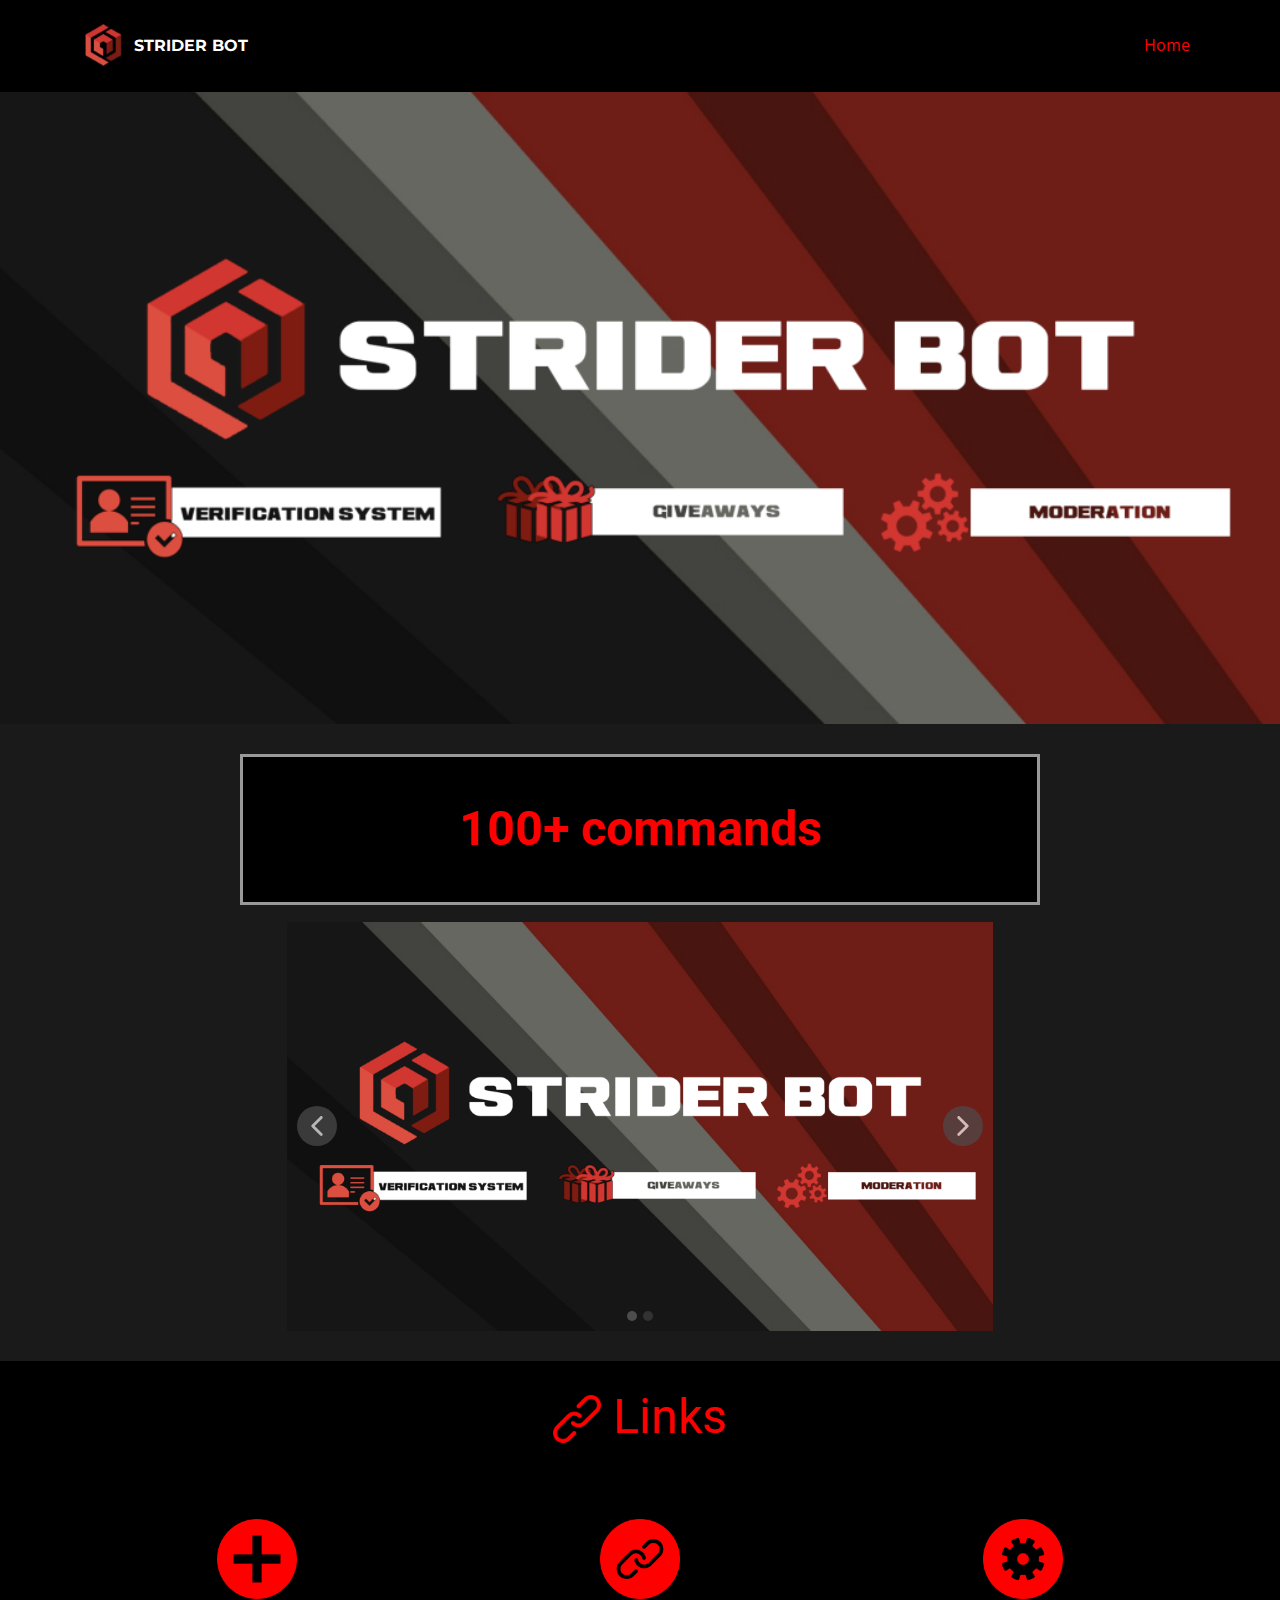
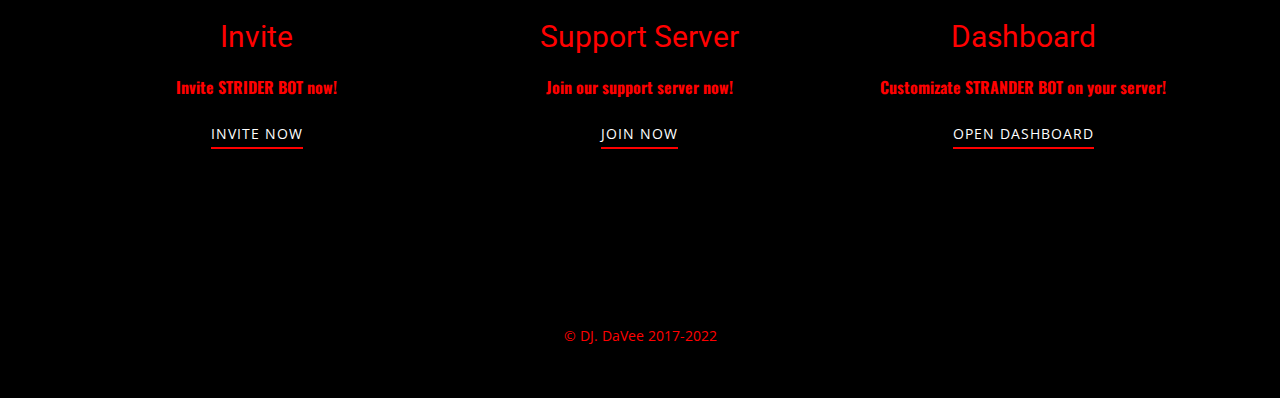
<file: index.html>
<!DOCTYPE html>
<html style="font-size: 16px;" lang="en"><head>
    <meta name="viewport" content="width=device-width, initial-scale=1.0">
    <meta charset="utf-8">
    <meta name="keywords" content="100+ commands, ​&nbsp;Links​">
    <meta name="description" content="">
    <title>Home</title>
    <link rel="stylesheet" href="nicepage.css" media="screen">
<link rel="stylesheet" href="Home.css" media="screen">
    <script class="u-script" type="text/javascript" src="jquery.js" defer=""></script>
    <script class="u-script" type="text/javascript" src="nicepage.js" defer=""></script>
    <meta name="generator" content="Nicepage 5.4.4, nicepage.com">
    <link id="u-theme-google-font" rel="stylesheet" href="https://fonts.googleapis.com/css?family=Roboto:100,100i,300,300i,400,400i,500,500i,700,700i,900,900i|Open+Sans:300,300i,400,400i,500,500i,600,600i,700,700i,800,800i">
    <link id="u-page-google-font" rel="stylesheet" href="https://fonts.googleapis.com/css?family=Oswald:200,300,400,500,600,700|Montserrat:100,100i,200,200i,300,300i,400,400i,500,500i,600,600i,700,700i,800,800i,900,900i">
    
    
    
    
    <script type="application/ld+json">{
		"@context": "http://schema.org",
		"@type": "Organization",
		"name": "",
		"logo": "/images/523aecda51331ac98b478b85e1c330b1.webp"
}</script>
    <meta name="theme-color" content="#478ac9">
    <meta property="og:title" content="STRIDER BOT">
    <meta property="og:type" content="website">
  <meta data-intl-tel-input-cdn-path="intlTelInput/"></head>
  <body data-home-page="Home.html" data-home-page-title="STRIDER BOT" class="u-body u-xl-mode" data-lang="en"><header class="u-black u-clearfix u-header u-header" id="sec-86b0"><div class="u-clearfix u-sheet u-valign-middle u-sheet-1">
        <a href="https://strider.djdavee.hu" class="u-image u-logo u-image-1" data-image-width="676" data-image-height="676">
          <img src="/images/523aecda51331ac98b478b85e1c330b1.webp" class="u-logo-image u-logo-image-1">
        </a>
        <nav class="u-menu u-menu-one-level u-offcanvas u-menu-1">
          <div class="menu-collapse" style="font-size: 1rem; letter-spacing: 0px;">
            <a class="u-button-style u-custom-left-right-menu-spacing u-custom-padding-bottom u-custom-text-active-color u-custom-text-color u-custom-text-hover-color u-custom-top-bottom-menu-spacing u-nav-link u-text-active-palette-1-base u-text-hover-palette-2-base" href="#">
              <svg class="u-svg-link" viewBox="0 0 24 24"><use xmlns:xlink="http://www.w3.org/1999/xlink" xlink:href="#menu-hamburger"></use></svg>
              <svg class="u-svg-content" version="1.1" id="menu-hamburger" viewBox="0 0 16 16" x="0px" y="0px" xmlns:xlink="http://www.w3.org/1999/xlink" xmlns="http://www.w3.org/2000/svg"><g><rect y="1" width="16" height="2"></rect><rect y="7" width="16" height="2"></rect><rect y="13" width="16" height="2"></rect>
</g></svg>
            </a>
          </div>
          <div class="u-custom-menu u-nav-container">
            <ul class="u-nav u-unstyled u-nav-1"><li class="u-nav-item"><a class="u-button-style u-nav-link u-text-active-custom-color-1 u-text-custom-color-1 u-text-hover-custom-color-1" href="/Home.html" style="padding: 10px 20px;">Home</a>
</li></ul>
          </div>
          <div class="u-custom-menu u-nav-container-collapse">
            <div class="u-black u-container-style u-inner-container-layout u-opacity u-opacity-95 u-sidenav">
              <div class="u-inner-container-layout u-sidenav-overflow">
                <div class="u-menu-close"></div>
                <ul class="u-align-center u-nav u-popupmenu-items u-unstyled u-nav-2"><li class="u-nav-item"><a class="u-button-style u-nav-link" href="/Home.html">Home</a>
</li></ul>
              </div>
            </div>
            <div class="u-black u-menu-overlay u-opacity u-opacity-70"></div>
          </div>
        </nav>
        <p class="u-align-left u-custom-font u-font-montserrat u-text u-text-default u-text-1">STRIDER BOT<br>
        </p>
      </div></header>
    <section class="u-clearfix u-container-align-center u-image u-section-1" id="sec-7e89" data-image-width="1030" data-image-height="579">
      <div class="u-clearfix u-sheet u-sheet-1"></div>
    </section>
    <section class="u-clearfix u-grey-90 u-section-2" id="sec-ea84">
      <div class="u-clearfix u-sheet u-sheet-1">
        <div class="u-black u-border-3 u-border-grey-40 u-container-style u-group u-group-1">
          <div class="u-container-layout u-valign-middle u-container-layout-1">
            <h1 class="u-align-center u-text u-text-custom-color-1 u-text-default u-text-1">100+ commands</h1>
          </div>
        </div>
        <div class="u-carousel u-gallery u-gallery-slider u-layout-carousel u-lightbox u-no-transition u-show-text-none u-gallery-1" id="carousel-d2d5" data-interval="5000" data-u-ride="carousel">
          <ol class="u-absolute-hcenter u-carousel-indicators u-carousel-indicators-1">
            <li data-u-target="#carousel-d2d5" data-u-slide-to="0" class="u-active u-grey-70 u-shape-circle" style="width: 10px; height: 10px;"></li>
            <li data-u-target="#carousel-d2d5" data-u-slide-to="1" class="u-grey-70 u-shape-circle" style="width: 10px; height: 10px;"></li>
          </ol>
          <div class="u-carousel-inner u-gallery-inner" role="listbox">
            <div class="u-active u-carousel-item u-gallery-item u-carousel-item-1">
              <div class="u-back-slide" data-image-width="1030" data-image-height="579">
                <img class="u-back-image u-expanded" src="/images/9958962093640b89b6b6f053a86f7766.png">
              </div>
              <div class="u-align-center u-over-slide u-shading u-valign-bottom u-over-slide-1">
                <h3 class="u-align-center u-gallery-heading">Sample Title</h3>
                <p class="u-gallery-text">Sample Text</p>
              </div>
            </div>
            <div class="u-carousel-item u-gallery-item u-carousel-item-2">
              <div class="u-back-slide" data-image-width="788" data-image-height="570">
                <img class="u-back-image u-expanded" src="/images/setup2.png">
              </div>
              <div class="u-align-center u-over-slide u-shading u-valign-bottom u-over-slide-2">
                <h3 class="u-align-center u-gallery-heading">Sample Title</h3>
                <p class="u-gallery-text">Sample Text</p>
              </div>
            </div>
          </div>
          <a class="u-absolute-vcenter u-carousel-control u-carousel-control-prev u-grey-70 u-icon-circle u-opacity u-opacity-70 u-spacing-10 u-text-white u-carousel-control-1" href="#carousel-d2d5" role="button" data-u-slide="prev">
            <span aria-hidden="true">
              <svg viewBox="0 0 451.847 451.847"><path d="M97.141,225.92c0-8.095,3.091-16.192,9.259-22.366L300.689,9.27c12.359-12.359,32.397-12.359,44.751,0
c12.354,12.354,12.354,32.388,0,44.748L173.525,225.92l171.903,171.909c12.354,12.354,12.354,32.391,0,44.744
c-12.354,12.365-32.386,12.365-44.745,0l-194.29-194.281C100.226,242.115,97.141,234.018,97.141,225.92z"></path></svg>
            </span>
            <span class="sr-only">
              <svg viewBox="0 0 451.847 451.847"><path d="M97.141,225.92c0-8.095,3.091-16.192,9.259-22.366L300.689,9.27c12.359-12.359,32.397-12.359,44.751,0
c12.354,12.354,12.354,32.388,0,44.748L173.525,225.92l171.903,171.909c12.354,12.354,12.354,32.391,0,44.744
c-12.354,12.365-32.386,12.365-44.745,0l-194.29-194.281C100.226,242.115,97.141,234.018,97.141,225.92z"></path></svg>
            </span>
          </a>
          <a class="u-absolute-vcenter u-carousel-control u-carousel-control-next u-grey-70 u-icon-circle u-opacity u-opacity-70 u-spacing-10 u-text-white u-carousel-control-2" href="#carousel-d2d5" role="button" data-u-slide="next">
            <span aria-hidden="true">
              <svg viewBox="0 0 451.846 451.847"><path d="M345.441,248.292L151.154,442.573c-12.359,12.365-32.397,12.365-44.75,0c-12.354-12.354-12.354-32.391,0-44.744
L278.318,225.92L106.409,54.017c-12.354-12.359-12.354-32.394,0-44.748c12.354-12.359,32.391-12.359,44.75,0l194.287,194.284
c6.177,6.18,9.262,14.271,9.262,22.366C354.708,234.018,351.617,242.115,345.441,248.292z"></path></svg>
            </span>
            <span class="sr-only">
              <svg viewBox="0 0 451.846 451.847"><path d="M345.441,248.292L151.154,442.573c-12.359,12.365-32.397,12.365-44.75,0c-12.354-12.354-12.354-32.391,0-44.744
L278.318,225.92L106.409,54.017c-12.354-12.359-12.354-32.394,0-44.748c12.354-12.359,32.391-12.359,44.75,0l194.287,194.284
c6.177,6.18,9.262,14.271,9.262,22.366C354.708,234.018,351.617,242.115,345.441,248.292z"></path></svg>
            </span>
          </a>
        </div>
      </div>
    </section>
    <section class="u-align-center u-black u-clearfix u-section-3" id="sec-4573">
      <div class="u-align-left u-clearfix u-sheet u-sheet-1">
        <h1 class="u-text u-text-custom-color-1 u-text-default u-text-1"><span class="u-file-icon u-icon u-text-custom-color-1"><img src="/images/659999-d4a6dc19.png" alt=""></span>&nbsp;Links 
        </h1>
        <div class="u-expanded-width u-list u-list-1">
          <div class="u-repeater u-repeater-1">
            <div class="u-container-style u-list-item u-repeater-item">
              <div class="u-container-layout u-similar-container u-valign-top u-container-layout-1"><span class="u-file-icon u-icon u-text-custom-color-1 u-icon-2"><img src="/images/1008978-ad653ba2.png" alt=""></span>
                <h3 class="u-align-center u-text u-text-custom-color-1 u-text-default u-text-2">Invite</h3>
                <p class="u-align-center u-text u-text-custom-color-1 u-text-3">Invite STRIDER BOT now!</p>
                <a href="https://discord.com/api/oauth2/authorize?client_id=1075770763954630786&amp;permissions=8&amp;scope=bot" class="u-active-none u-border-2 u-border-custom-color-1 u-border-hover-palette-2-base u-btn u-button-style u-hover-none u-none u-text-hover-grey-15 u-text-white u-btn-1" target="_blank">INVITE NOW</a>
              </div>
            </div>
            <div class="u-align-center u-container-style u-list-item u-repeater-item">
              <div class="u-container-layout u-similar-container u-valign-top u-container-layout-2"><span class="u-file-icon u-icon u-text-custom-color-1 u-icon-3"><img src="/images/4050374-c2a3800b.png" alt=""></span>
                <h3 class="u-align-center u-text u-text-custom-color-1 u-text-default u-text-4">Support Server</h3>
                <p class="u-align-center u-text u-text-custom-color-1 u-text-5">Join our support server now!</p>
                <a href="https://discord.gg/yKn8DXHErN" class="u-active-none u-border-2 u-border-custom-color-1 u-border-hover-palette-2-base u-btn u-button-style u-hover-none u-none u-text-hover-grey-15 u-text-white u-btn-2" target="_blank">JOIN NOW</a>
              </div>
            </div>
            <div class="u-container-style u-list-item u-repeater-item">
              <div class="u-container-layout u-similar-container u-valign-top u-container-layout-3"><span class="u-file-icon u-icon u-text-custom-color-1 u-icon-4"><img src="/images/9068669-7b3e0880.png" alt=""></span>
                <h3 class="u-align-center u-text u-text-custom-color-1 u-text-default u-text-6">Dashboard</h3>
                <p class="u-align-center u-text u-text-custom-color-1 u-text-7">Customizate STRANDER BOT on your server!</p>
                <a href="https://strider.djdavee.hu/dashboard" class="u-active-none u-border-2 u-border-custom-color-1 u-border-hover-palette-2-base u-btn u-button-style u-hover-none u-none u-text-hover-grey-15 u-text-white u-btn-3">OPEN DASHBOARD</a>
              </div>
            </div>
          </div>
        </div>
      </div>
    </section>
    
    
    <footer class="u-align-center u-black u-clearfix u-footer u-footer" id="sec-2690"><div class="u-clearfix u-sheet u-sheet-1">
        <p class="u-small-text u-text u-text-custom-color-1 u-text-variant u-text-1">© DJ. DaVee 2017-2022</p>
      </div></footer>
  
</body></html>
</file>
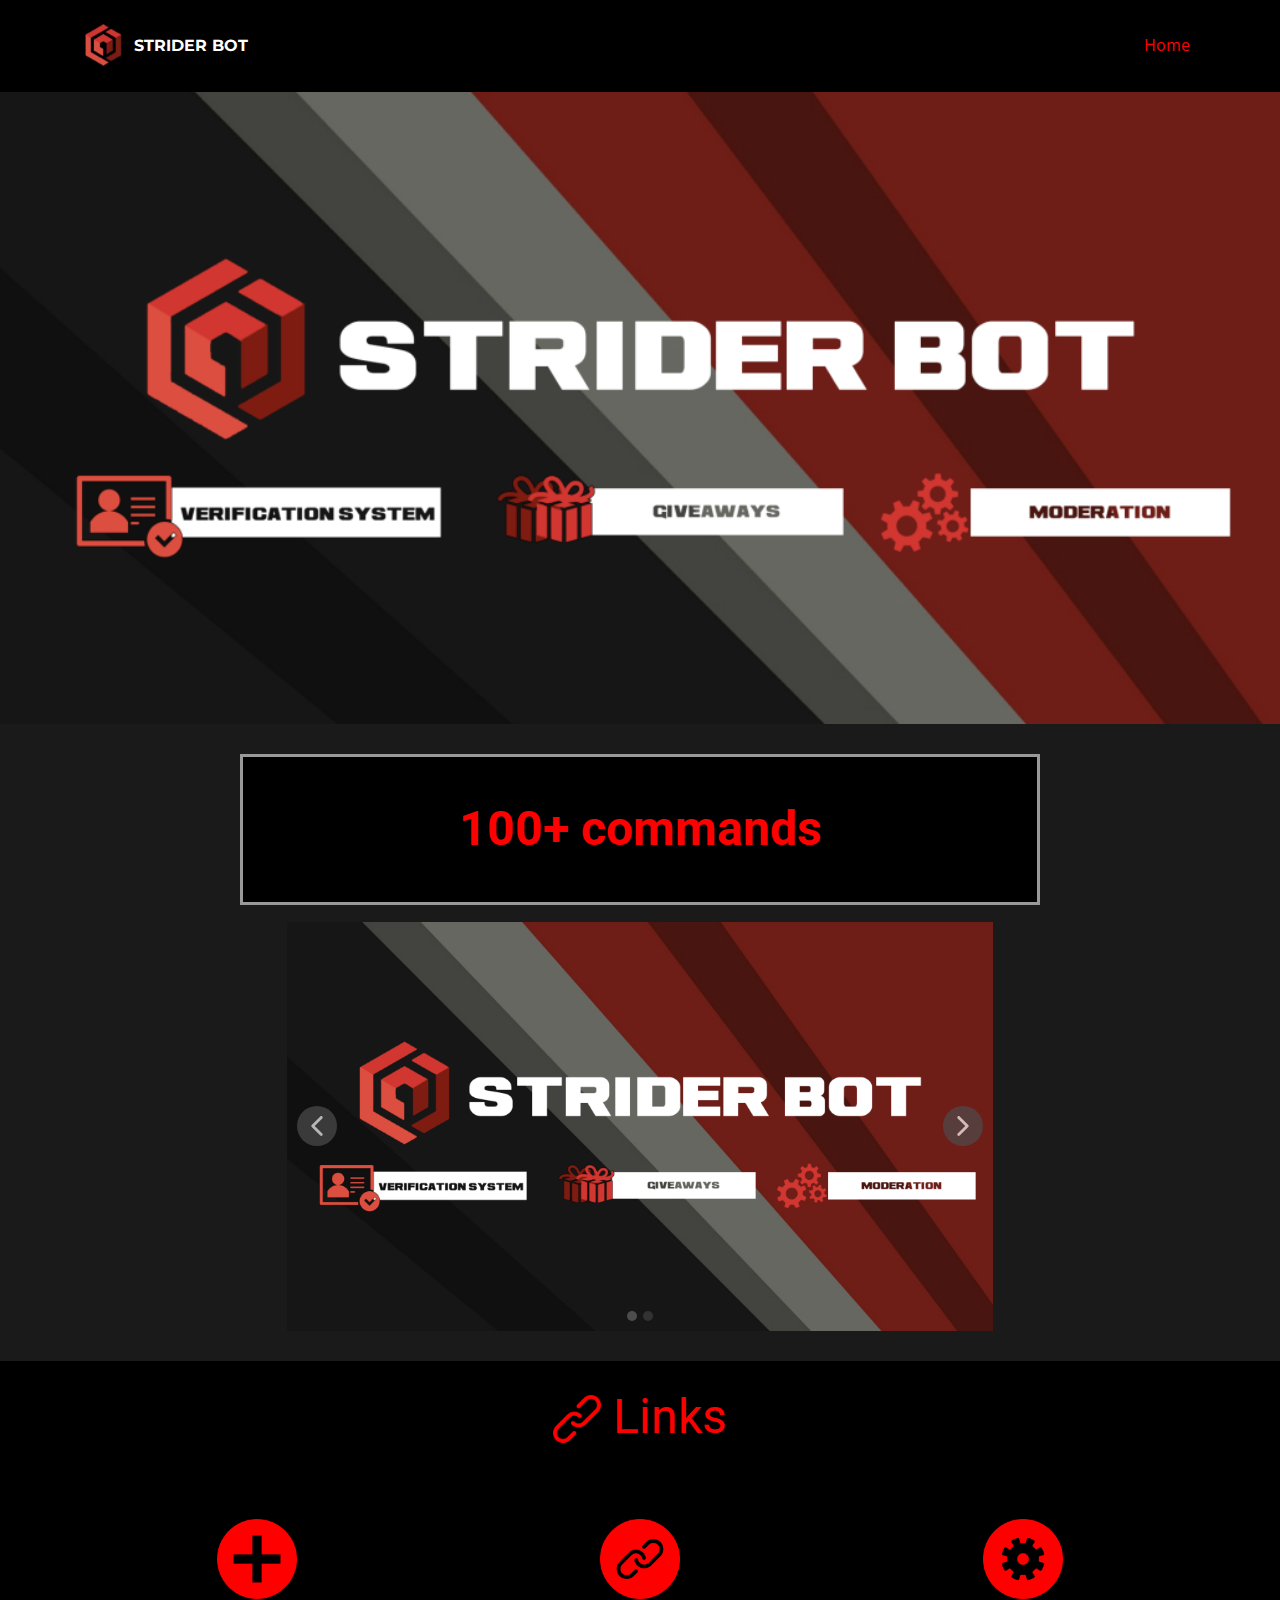
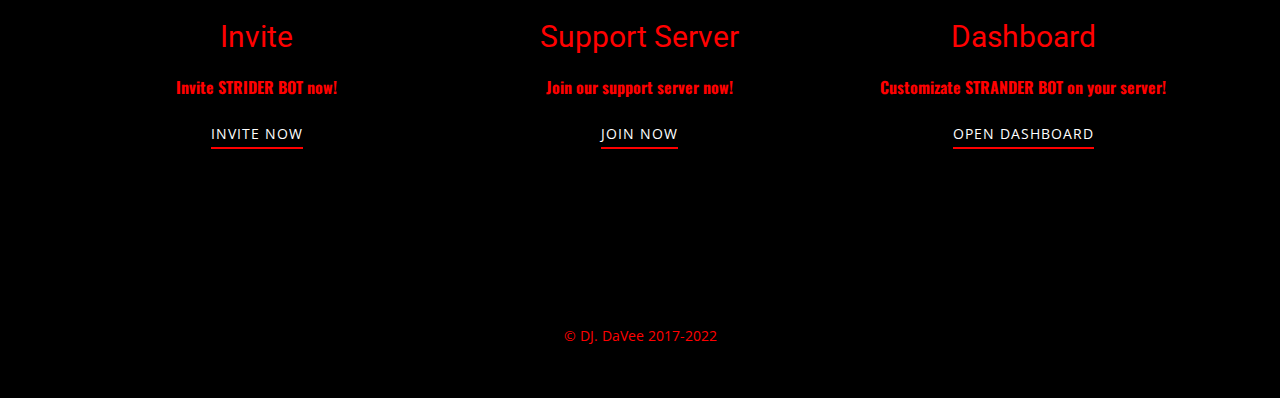
<file: Home.html>
<!DOCTYPE html>
<html style="font-size: 16px;" lang="en"><head>
    <meta name="viewport" content="width=device-width, initial-scale=1.0">
    <meta charset="utf-8">
    <meta name="keywords" content="100+ commands, ​&nbsp;Links​">
    <meta name="description" content="">
    <title>Home</title>
    <link rel="stylesheet" href="nicepage.css" media="screen">
<link rel="stylesheet" href="Home.css" media="screen">
    <script class="u-script" type="text/javascript" src="jquery.js" defer=""></script>
    <script class="u-script" type="text/javascript" src="nicepage.js" defer=""></script>
    <meta name="generator" content="Nicepage 5.4.4, nicepage.com">
    <link id="u-theme-google-font" rel="stylesheet" href="https://fonts.googleapis.com/css?family=Roboto:100,100i,300,300i,400,400i,500,500i,700,700i,900,900i|Open+Sans:300,300i,400,400i,500,500i,600,600i,700,700i,800,800i">
    <link id="u-page-google-font" rel="stylesheet" href="https://fonts.googleapis.com/css?family=Oswald:200,300,400,500,600,700|Montserrat:100,100i,200,200i,300,300i,400,400i,500,500i,600,600i,700,700i,800,800i,900,900i">
    
    
    
    
    <script type="application/ld+json">{
		"@context": "http://schema.org",
		"@type": "Organization",
		"name": "",
		"logo": "/images/523aecda51331ac98b478b85e1c330b1.webp"
}</script>
    <meta name="theme-color" content="#478ac9">
    <meta property="og:title" content="STRIDER BOT">
    <meta property="og:type" content="website">
  <meta data-intl-tel-input-cdn-path="intlTelInput/"></head>
  <body data-home-page="Home.html" data-home-page-title="Home" class="u-body u-xl-mode" data-lang="en"><header class="u-black u-clearfix u-header u-header" id="sec-86b0"><div class="u-clearfix u-sheet u-valign-middle u-sheet-1">
        <a href="https://strider.djdavee.hu" class="u-image u-logo u-image-1" data-image-width="676" data-image-height="676">
          <img src="/images/523aecda51331ac98b478b85e1c330b1.webp" class="u-logo-image u-logo-image-1">
        </a>
        <nav class="u-menu u-menu-one-level u-offcanvas u-menu-1">
          <div class="menu-collapse" style="font-size: 1rem; letter-spacing: 0px;">
            <a class="u-button-style u-custom-left-right-menu-spacing u-custom-padding-bottom u-custom-text-active-color u-custom-text-color u-custom-text-hover-color u-custom-top-bottom-menu-spacing u-nav-link u-text-active-palette-1-base u-text-hover-palette-2-base" href="#">
              <svg class="u-svg-link" viewBox="0 0 24 24"><use xmlns:xlink="http://www.w3.org/1999/xlink" xlink:href="#menu-hamburger"></use></svg>
              <svg class="u-svg-content" version="1.1" id="menu-hamburger" viewBox="0 0 16 16" x="0px" y="0px" xmlns:xlink="http://www.w3.org/1999/xlink" xmlns="http://www.w3.org/2000/svg"><g><rect y="1" width="16" height="2"></rect><rect y="7" width="16" height="2"></rect><rect y="13" width="16" height="2"></rect>
</g></svg>
            </a>
          </div>
          <div class="u-custom-menu u-nav-container">
            <ul class="u-nav u-unstyled u-nav-1"><li class="u-nav-item"><a class="u-button-style u-nav-link u-text-active-custom-color-1 u-text-custom-color-1 u-text-hover-custom-color-1" href="/Home.html" style="padding: 10px 20px;">Home</a>
</li></ul>
          </div>
          <div class="u-custom-menu u-nav-container-collapse">
            <div class="u-black u-container-style u-inner-container-layout u-opacity u-opacity-95 u-sidenav">
              <div class="u-inner-container-layout u-sidenav-overflow">
                <div class="u-menu-close"></div>
                <ul class="u-align-center u-nav u-popupmenu-items u-unstyled u-nav-2"><li class="u-nav-item"><a class="u-button-style u-nav-link" href="/Home.html">Home</a>
</li></ul>
              </div>
            </div>
            <div class="u-black u-menu-overlay u-opacity u-opacity-70"></div>
          </div>
        </nav>
        <p class="u-align-left u-custom-font u-font-montserrat u-text u-text-default u-text-1">STRIDER BOT<br>
        </p>
      </div></header>
    <section class="u-clearfix u-container-align-center u-image u-section-1" id="sec-7e89" data-image-width="1030" data-image-height="579">
      <div class="u-clearfix u-sheet u-sheet-1"></div>
    </section>
    <section class="u-clearfix u-grey-90 u-section-2" id="sec-ea84">
      <div class="u-clearfix u-sheet u-sheet-1">
        <div class="u-black u-border-3 u-border-grey-40 u-container-style u-group u-group-1">
          <div class="u-container-layout u-valign-middle u-container-layout-1">
            <h1 class="u-align-center u-text u-text-custom-color-1 u-text-default u-text-1">100+ commands</h1>
          </div>
        </div>
        <div class="u-carousel u-gallery u-gallery-slider u-layout-carousel u-lightbox u-no-transition u-show-text-none u-gallery-1" id="carousel-d2d5" data-interval="5000" data-u-ride="carousel">
          <ol class="u-absolute-hcenter u-carousel-indicators u-carousel-indicators-1">
            <li data-u-target="#carousel-d2d5" data-u-slide-to="0" class="u-active u-grey-70 u-shape-circle" style="width: 10px; height: 10px;"></li>
            <li data-u-target="#carousel-d2d5" data-u-slide-to="1" class="u-grey-70 u-shape-circle" style="width: 10px; height: 10px;"></li>
          </ol>
          <div class="u-carousel-inner u-gallery-inner" role="listbox">
            <div class="u-active u-carousel-item u-gallery-item u-carousel-item-1">
              <div class="u-back-slide" data-image-width="1030" data-image-height="579">
                <img class="u-back-image u-expanded" src="/images/9958962093640b89b6b6f053a86f7766.png">
              </div>
              <div class="u-align-center u-over-slide u-shading u-valign-bottom u-over-slide-1">
                <h3 class="u-align-center u-gallery-heading">Sample Title</h3>
                <p class="u-gallery-text">Sample Text</p>
              </div>
            </div>
            <div class="u-carousel-item u-gallery-item u-carousel-item-2">
              <div class="u-back-slide" data-image-width="788" data-image-height="570">
                <img class="u-back-image u-expanded" src="/images/setup2.png">
              </div>
              <div class="u-align-center u-over-slide u-shading u-valign-bottom u-over-slide-2">
                <h3 class="u-align-center u-gallery-heading">Sample Title</h3>
                <p class="u-gallery-text">Sample Text</p>
              </div>
            </div>
          </div>
          <a class="u-absolute-vcenter u-carousel-control u-carousel-control-prev u-grey-70 u-icon-circle u-opacity u-opacity-70 u-spacing-10 u-text-white u-carousel-control-1" href="#carousel-d2d5" role="button" data-u-slide="prev">
            <span aria-hidden="true">
              <svg viewBox="0 0 451.847 451.847"><path d="M97.141,225.92c0-8.095,3.091-16.192,9.259-22.366L300.689,9.27c12.359-12.359,32.397-12.359,44.751,0
c12.354,12.354,12.354,32.388,0,44.748L173.525,225.92l171.903,171.909c12.354,12.354,12.354,32.391,0,44.744
c-12.354,12.365-32.386,12.365-44.745,0l-194.29-194.281C100.226,242.115,97.141,234.018,97.141,225.92z"></path></svg>
            </span>
            <span class="sr-only">
              <svg viewBox="0 0 451.847 451.847"><path d="M97.141,225.92c0-8.095,3.091-16.192,9.259-22.366L300.689,9.27c12.359-12.359,32.397-12.359,44.751,0
c12.354,12.354,12.354,32.388,0,44.748L173.525,225.92l171.903,171.909c12.354,12.354,12.354,32.391,0,44.744
c-12.354,12.365-32.386,12.365-44.745,0l-194.29-194.281C100.226,242.115,97.141,234.018,97.141,225.92z"></path></svg>
            </span>
          </a>
          <a class="u-absolute-vcenter u-carousel-control u-carousel-control-next u-grey-70 u-icon-circle u-opacity u-opacity-70 u-spacing-10 u-text-white u-carousel-control-2" href="#carousel-d2d5" role="button" data-u-slide="next">
            <span aria-hidden="true">
              <svg viewBox="0 0 451.846 451.847"><path d="M345.441,248.292L151.154,442.573c-12.359,12.365-32.397,12.365-44.75,0c-12.354-12.354-12.354-32.391,0-44.744
L278.318,225.92L106.409,54.017c-12.354-12.359-12.354-32.394,0-44.748c12.354-12.359,32.391-12.359,44.75,0l194.287,194.284
c6.177,6.18,9.262,14.271,9.262,22.366C354.708,234.018,351.617,242.115,345.441,248.292z"></path></svg>
            </span>
            <span class="sr-only">
              <svg viewBox="0 0 451.846 451.847"><path d="M345.441,248.292L151.154,442.573c-12.359,12.365-32.397,12.365-44.75,0c-12.354-12.354-12.354-32.391,0-44.744
L278.318,225.92L106.409,54.017c-12.354-12.359-12.354-32.394,0-44.748c12.354-12.359,32.391-12.359,44.75,0l194.287,194.284
c6.177,6.18,9.262,14.271,9.262,22.366C354.708,234.018,351.617,242.115,345.441,248.292z"></path></svg>
            </span>
          </a>
        </div>
      </div>
    </section>
    <section class="u-align-center u-black u-clearfix u-section-3" id="sec-4573">
      <div class="u-align-left u-clearfix u-sheet u-sheet-1">
        <h1 class="u-text u-text-custom-color-1 u-text-default u-text-1"><span class="u-file-icon u-icon u-text-custom-color-1"><img src="/images/659999-d4a6dc19.png" alt=""></span>&nbsp;Links 
        </h1>
        <div class="u-expanded-width u-list u-list-1">
          <div class="u-repeater u-repeater-1">
            <div class="u-container-style u-list-item u-repeater-item">
              <div class="u-container-layout u-similar-container u-valign-top u-container-layout-1"><span class="u-file-icon u-icon u-text-custom-color-1 u-icon-2"><img src="/images/1008978-ad653ba2.png" alt=""></span>
                <h3 class="u-align-center u-text u-text-custom-color-1 u-text-default u-text-2">Invite</h3>
                <p class="u-align-center u-text u-text-custom-color-1 u-text-3">Invite STRIDER BOT now!</p>
                <a href="https://discord.com/api/oauth2/authorize?client_id=1075770763954630786&amp;permissions=8&amp;scope=bot" class="u-active-none u-border-2 u-border-custom-color-1 u-border-hover-palette-2-base u-btn u-button-style u-hover-none u-none u-text-hover-grey-15 u-text-white u-btn-1" target="_blank">INVITE NOW</a>
              </div>
            </div>
            <div class="u-align-center u-container-style u-list-item u-repeater-item">
              <div class="u-container-layout u-similar-container u-valign-top u-container-layout-2"><span class="u-file-icon u-icon u-text-custom-color-1 u-icon-3"><img src="/images/4050374-c2a3800b.png" alt=""></span>
                <h3 class="u-align-center u-text u-text-custom-color-1 u-text-default u-text-4">Support Server</h3>
                <p class="u-align-center u-text u-text-custom-color-1 u-text-5">Join our support server now!</p>
                <a href="https://discord.gg/yKn8DXHErN" class="u-active-none u-border-2 u-border-custom-color-1 u-border-hover-palette-2-base u-btn u-button-style u-hover-none u-none u-text-hover-grey-15 u-text-white u-btn-2" target="_blank">JOIN NOW</a>
              </div>
            </div>
            <div class="u-container-style u-list-item u-repeater-item">
              <div class="u-container-layout u-similar-container u-valign-top u-container-layout-3"><span class="u-file-icon u-icon u-text-custom-color-1 u-icon-4"><img src="/images/9068669-7b3e0880.png" alt=""></span>
                <h3 class="u-align-center u-text u-text-custom-color-1 u-text-default u-text-6">Dashboard</h3>
                <p class="u-align-center u-text u-text-custom-color-1 u-text-7">Customizate STRANDER BOT on your server!</p>
                <a href="https://strider.djdavee.hu/dashboard" class="u-active-none u-border-2 u-border-custom-color-1 u-border-hover-palette-2-base u-btn u-button-style u-hover-none u-none u-text-hover-grey-15 u-text-white u-btn-3">OPEN DASHBOARD</a>
              </div>
            </div>
          </div>
        </div>
      </div>
    </section>
    
    
    <footer class="u-align-center u-black u-clearfix u-footer u-footer" id="sec-2690"><div class="u-clearfix u-sheet u-sheet-1">
        <p class="u-small-text u-text u-text-custom-color-1 u-text-variant u-text-1">© DJ. DaVee 2017-2022</p>
      </div></footer>
  
</body></html>
</file>
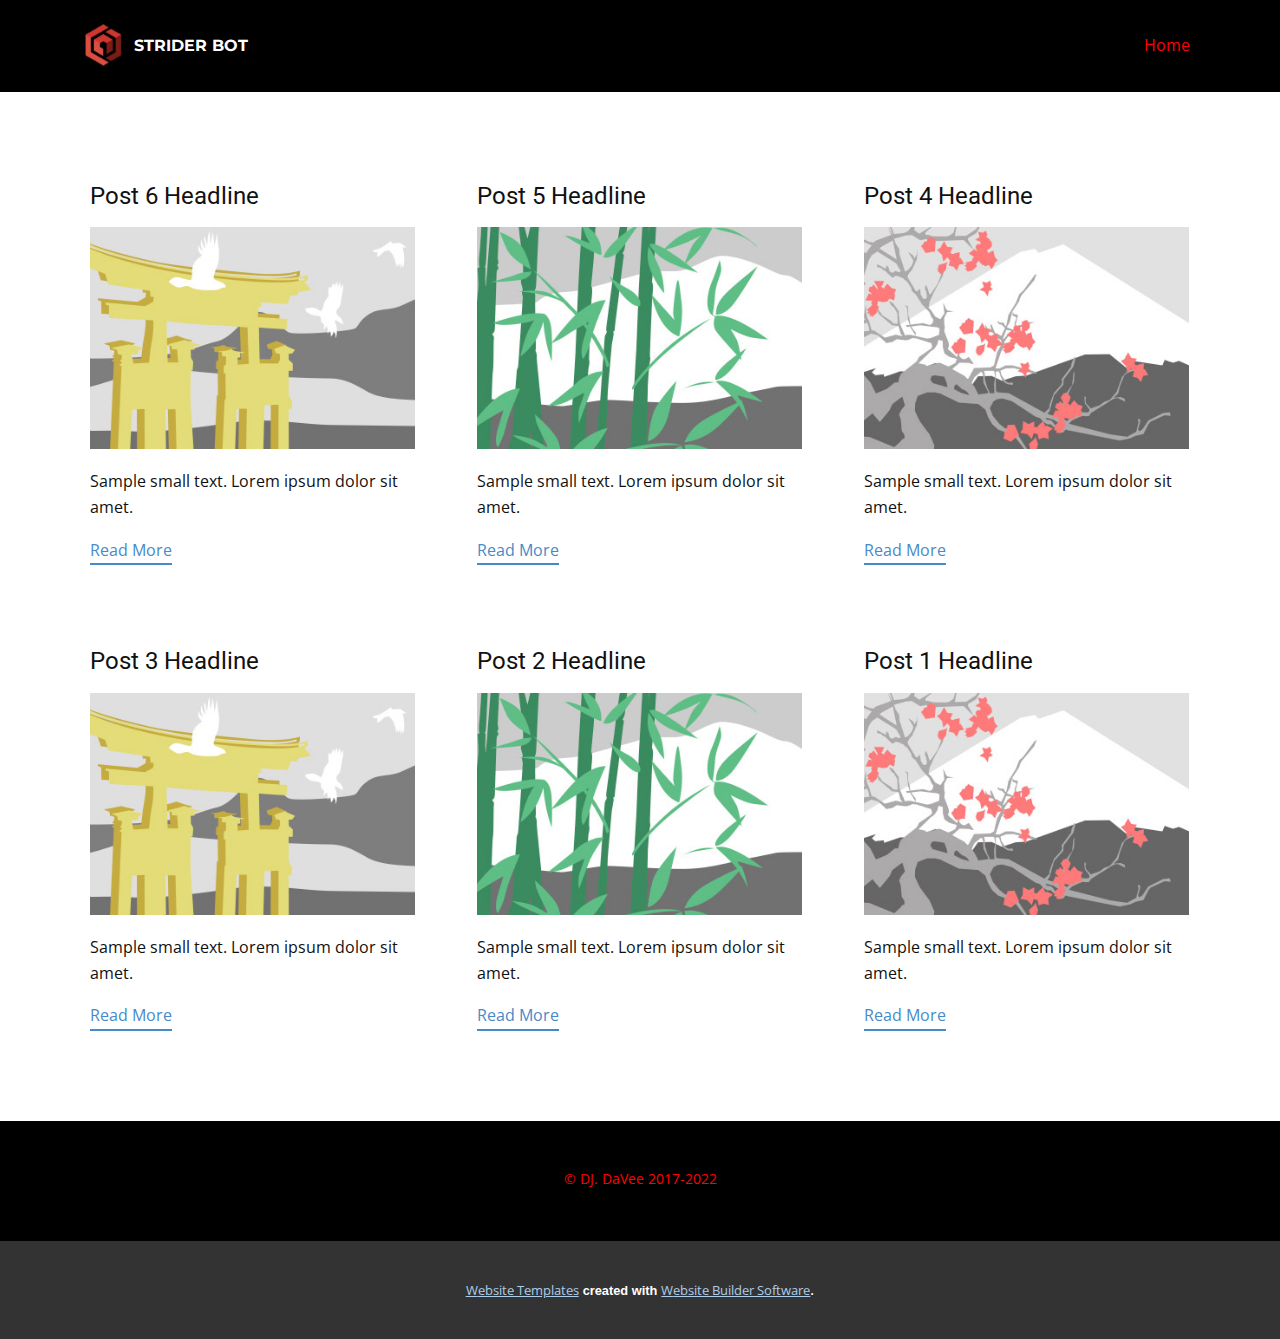
<file: blog/blog.html>
<!DOCTYPE html>
<html style="font-size: 16px;" lang="en"><head>
    <meta name="viewport" content="width=device-width, initial-scale=1.0">
    <meta charset="utf-8">
    <meta name="keywords" content="">
    <meta name="description" content="">
    <title>Blog Template</title>
    <link rel="stylesheet" href="../nicepage.css" media="screen">
<link rel="stylesheet" href="../Blog-Template.css" media="screen">
    <script class="u-script" type="text/javascript" src="../jquery.js" defer=""></script>
    <script class="u-script" type="text/javascript" src="../nicepage.js" defer=""></script>
    <meta name="generator" content="Nicepage 5.4.4, nicepage.com">
    <link id="u-theme-google-font" rel="stylesheet" href="https://fonts.googleapis.com/css?family=Roboto:100,100i,300,300i,400,400i,500,500i,700,700i,900,900i|Open+Sans:300,300i,400,400i,500,500i,600,600i,700,700i,800,800i">
    <link id="u-page-google-font" rel="stylesheet" href="https://fonts.googleapis.com/css?family=Montserrat:100,100i,200,200i,300,300i,400,400i,500,500i,600,600i,700,700i,800,800i,900,900i">
    
    
    <script type="application/ld+json">{
		"@context": "http://schema.org",
		"@type": "Organization",
		"name": "",
		"logo": "/images/523aecda51331ac98b478b85e1c330b1.webp"
}</script>
    <meta name="theme-color" content="#478ac9">
  <meta data-intl-tel-input-cdn-path="intlTelInput/"></head>
  <body class="u-body u-xl-mode" data-lang="en"><header class="u-black u-clearfix u-header u-header" id="sec-86b0"><div class="u-clearfix u-sheet u-valign-middle u-sheet-1">
        <a href="https://nicepage.com" class="u-image u-logo u-image-1" data-image-width="676" data-image-height="676">
          <img src="/images/523aecda51331ac98b478b85e1c330b1.webp" class="u-logo-image u-logo-image-1">
        </a>
        <nav class="u-menu u-menu-one-level u-offcanvas u-menu-1">
          <div class="menu-collapse" style="font-size: 1rem; letter-spacing: 0px;">
            <a class="u-button-style u-custom-left-right-menu-spacing u-custom-padding-bottom u-custom-text-active-color u-custom-text-color u-custom-text-hover-color u-custom-top-bottom-menu-spacing u-nav-link u-text-active-palette-1-base u-text-hover-palette-2-base" href="#">
              <svg class="u-svg-link" viewBox="0 0 24 24"><use xmlns:xlink="http://www.w3.org/1999/xlink" xlink:href="#menu-hamburger"></use></svg>
              <svg class="u-svg-content" version="1.1" id="menu-hamburger" viewBox="0 0 16 16" x="0px" y="0px" xmlns:xlink="http://www.w3.org/1999/xlink" xmlns="http://www.w3.org/2000/svg"><g><rect y="1" width="16" height="2"></rect><rect y="7" width="16" height="2"></rect><rect y="13" width="16" height="2"></rect>
</g></svg>
            </a>
          </div>
          <div class="u-custom-menu u-nav-container">
            <ul class="u-nav u-unstyled u-nav-1"><li class="u-nav-item"><a class="u-button-style u-nav-link u-text-active-custom-color-1 u-text-custom-color-1 u-text-hover-custom-color-1" href="/Home.html" style="padding: 10px 20px;">Home</a>
</li></ul>
          </div>
          <div class="u-custom-menu u-nav-container-collapse">
            <div class="u-black u-container-style u-inner-container-layout u-opacity u-opacity-95 u-sidenav">
              <div class="u-inner-container-layout u-sidenav-overflow">
                <div class="u-menu-close"></div>
                <ul class="u-align-center u-nav u-popupmenu-items u-unstyled u-nav-2"><li class="u-nav-item"><a class="u-button-style u-nav-link" href="/Home.html">Home</a>
</li></ul>
              </div>
            </div>
            <div class="u-black u-menu-overlay u-opacity u-opacity-70"></div>
          </div>
        </nav>
        <p class="u-align-left u-custom-font u-font-montserrat u-text u-text-default u-text-1">STRIDER BOT<br>
        </p>
      </div></header>
    <section class="u-clearfix u-section-1" id="sec-921b">
      <div class="u-clearfix u-sheet u-valign-middle u-sheet-1"><!--blog--><!--blog_options_json--><!--{"type":"Recent","source":"","tags":"","count":""}--><!--/blog_options_json-->
        <div class="u-blog u-expanded-width u-repeater u-repeater-1"><!--blog_post-->
          <div class="u-blog-post u-container-style u-repeater-item u-white u-repeater-item-1">
            <div class="u-container-layout u-similar-container u-valign-top u-container-layout-1"><!--blog_post_header-->
              <h4 class="u-blog-control u-text u-text-1">
                <a class="u-post-header-link" href="/blog/post-5.html">Post 6 Headline</a>
              </h4><!--/blog_post_header--><!--blog_post_image-->
              <a class="u-post-header-link" href="/blog/post-5.html"><img alt="" class="u-blog-control u-expanded-width u-image u-image-default u-image-1" src="/images/8ad73f3c.jpeg"></a><!--/blog_post_image--><!--blog_post_content-->
              <div class="u-blog-control u-post-content u-text u-text-2 fr-view">Sample small text. Lorem ipsum dolor sit amet.</div><!--/blog_post_content--><!--blog_post_readmore-->
              <a href="/blog/post-5.html" class="u-blog-control u-border-2 u-border-palette-1-base u-btn u-btn-rectangle u-button-style u-none u-btn-1"><!--blog_post_readmore_content--><!--options_json--><!--{"content":"","defaultValue":"Read More"}--><!--/options_json-->Read More<!--/blog_post_readmore_content--></a><!--/blog_post_readmore-->
            </div>
          </div><div class="u-blog-post u-container-style u-repeater-item u-video-cover u-white">
            <div class="u-container-layout u-similar-container u-valign-top u-container-layout-2"><!--blog_post_header-->
              <h4 class="u-blog-control u-text u-text-3">
                <a class="u-post-header-link" href="/blog/post-4.html">Post 5 Headline</a>
              </h4><!--/blog_post_header--><!--blog_post_image-->
              <a class="u-post-header-link" href="/blog/post-4.html"><img alt="" class="u-blog-control u-expanded-width u-image u-image-default u-image-2" src="/images/68f64b9d.jpeg"></a><!--/blog_post_image--><!--blog_post_content-->
              <div class="u-blog-control u-post-content u-text u-text-4 fr-view">Sample small text. Lorem ipsum dolor sit amet.</div><!--/blog_post_content--><!--blog_post_readmore-->
              <a href="/blog/post-4.html" class="u-blog-control u-border-2 u-border-palette-1-base u-btn u-btn-rectangle u-button-style u-none u-btn-2"><!--blog_post_readmore_content--><!--options_json--><!--{"content":"","defaultValue":"Read More"}--><!--/options_json-->Read More<!--/blog_post_readmore_content--></a><!--/blog_post_readmore-->
            </div>
          </div><div class="u-blog-post u-container-style u-repeater-item u-video-cover u-white">
            <div class="u-container-layout u-similar-container u-valign-top u-container-layout-3"><!--blog_post_header-->
              <h4 class="u-blog-control u-text u-text-5">
                <a class="u-post-header-link" href="/blog/post-3.html">Post 4 Headline</a>
              </h4><!--/blog_post_header--><!--blog_post_image-->
              <a class="u-post-header-link" href="/blog/post-3.html"><img alt="" class="u-blog-control u-expanded-width u-image u-image-default u-image-3" src="/images/0fd3416c.jpeg"></a><!--/blog_post_image--><!--blog_post_content-->
              <div class="u-blog-control u-post-content u-text u-text-6 fr-view">Sample small text. Lorem ipsum dolor sit amet.</div><!--/blog_post_content--><!--blog_post_readmore-->
              <a href="/blog/post-3.html" class="u-blog-control u-border-2 u-border-palette-1-base u-btn u-btn-rectangle u-button-style u-none u-btn-3"><!--blog_post_readmore_content--><!--options_json--><!--{"content":"","defaultValue":"Read More"}--><!--/options_json-->Read More<!--/blog_post_readmore_content--></a><!--/blog_post_readmore-->
            </div>
          </div><div class="u-blog-post u-container-style u-repeater-item u-white u-repeater-item-1">
            <div class="u-container-layout u-similar-container u-valign-top u-container-layout-1"><!--blog_post_header-->
              <h4 class="u-blog-control u-text u-text-1">
                <a class="u-post-header-link" href="/blog/post-2.html">Post 3 Headline</a>
              </h4><!--/blog_post_header--><!--blog_post_image-->
              <a class="u-post-header-link" href="/blog/post-2.html"><img alt="" class="u-blog-control u-expanded-width u-image u-image-default u-image-1" src="/images/8ad73f3c.jpeg"></a><!--/blog_post_image--><!--blog_post_content-->
              <div class="u-blog-control u-post-content u-text u-text-2 fr-view">Sample small text. Lorem ipsum dolor sit amet.</div><!--/blog_post_content--><!--blog_post_readmore-->
              <a href="/blog/post-2.html" class="u-blog-control u-border-2 u-border-palette-1-base u-btn u-btn-rectangle u-button-style u-none u-btn-1"><!--blog_post_readmore_content--><!--options_json--><!--{"content":"","defaultValue":"Read More"}--><!--/options_json-->Read More<!--/blog_post_readmore_content--></a><!--/blog_post_readmore-->
            </div>
          </div><div class="u-blog-post u-container-style u-repeater-item u-video-cover u-white">
            <div class="u-container-layout u-similar-container u-valign-top u-container-layout-2"><!--blog_post_header-->
              <h4 class="u-blog-control u-text u-text-3">
                <a class="u-post-header-link" href="/blog/post-1.html">Post 2 Headline</a>
              </h4><!--/blog_post_header--><!--blog_post_image-->
              <a class="u-post-header-link" href="/blog/post-1.html"><img alt="" class="u-blog-control u-expanded-width u-image u-image-default u-image-2" src="/images/68f64b9d.jpeg"></a><!--/blog_post_image--><!--blog_post_content-->
              <div class="u-blog-control u-post-content u-text u-text-4 fr-view">Sample small text. Lorem ipsum dolor sit amet.</div><!--/blog_post_content--><!--blog_post_readmore-->
              <a href="/blog/post-1.html" class="u-blog-control u-border-2 u-border-palette-1-base u-btn u-btn-rectangle u-button-style u-none u-btn-2"><!--blog_post_readmore_content--><!--options_json--><!--{"content":"","defaultValue":"Read More"}--><!--/options_json-->Read More<!--/blog_post_readmore_content--></a><!--/blog_post_readmore-->
            </div>
          </div><div class="u-blog-post u-container-style u-repeater-item u-video-cover u-white">
            <div class="u-container-layout u-similar-container u-valign-top u-container-layout-3"><!--blog_post_header-->
              <h4 class="u-blog-control u-text u-text-5">
                <a class="u-post-header-link" href="/blog/post.html">Post 1 Headline</a>
              </h4><!--/blog_post_header--><!--blog_post_image-->
              <a class="u-post-header-link" href="/blog/post.html"><img alt="" class="u-blog-control u-expanded-width u-image u-image-default u-image-3" src="/images/0fd3416c.jpeg"></a><!--/blog_post_image--><!--blog_post_content-->
              <div class="u-blog-control u-post-content u-text u-text-6 fr-view">Sample small text. Lorem ipsum dolor sit amet.</div><!--/blog_post_content--><!--blog_post_readmore-->
              <a href="/blog/post.html" class="u-blog-control u-border-2 u-border-palette-1-base u-btn u-btn-rectangle u-button-style u-none u-btn-3"><!--blog_post_readmore_content--><!--options_json--><!--{"content":"","defaultValue":"Read More"}--><!--/options_json-->Read More<!--/blog_post_readmore_content--></a><!--/blog_post_readmore-->
            </div>
          </div><!--/blog_post--><!--blog_post-->
          <!--/blog_post--><!--blog_post-->
          <!--/blog_post-->
        </div><!--/blog-->
      </div>
    </section>
    
    
    <footer class="u-align-center u-black u-clearfix u-footer u-footer" id="sec-2690"><div class="u-clearfix u-sheet u-sheet-1">
        <p class="u-small-text u-text u-text-custom-color-1 u-text-variant u-text-1">© DJ. DaVee 2017-2022</p>
      </div></footer>
    <section class="u-backlink u-clearfix u-grey-80">
      <a class="u-link" href="https://nicepage.com/website-templates" target="_blank">
        <span>Website Templates</span>
      </a>
      <p class="u-text">
        <span>created with</span>
      </p>
      <a class="u-link" href="" target="_blank">
        <span>Website Builder Software</span>
      </a>. 
    </section>
  
</body></html>
</file>
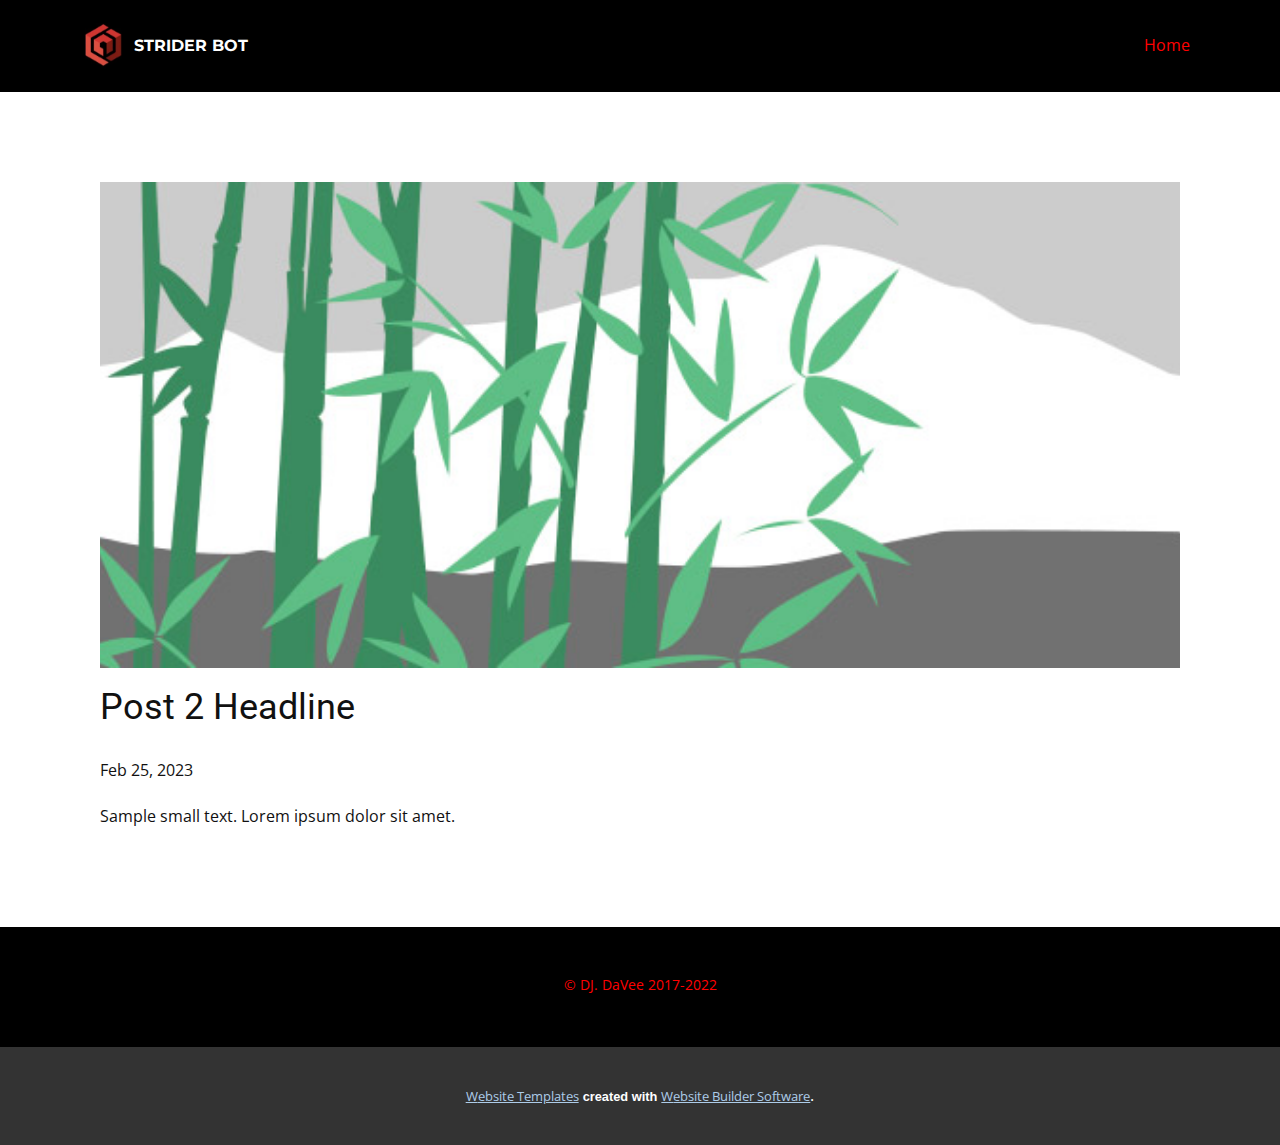
<file: blog/post-1.html>
<!DOCTYPE html>
<html style="font-size: 16px;" lang="en"><head>
    <meta name="viewport" content="width=device-width, initial-scale=1.0">
    <meta charset="utf-8">
    <meta name="keywords" content="Post 1 Headline">
    <meta name="description" content="">
    <title>Post 2 Headline</title>
    <link rel="stylesheet" href="/nicepage.css" media="screen">
<link rel="stylesheet" href="/Post-Template.css" media="screen">
    <script class="u-script" type="text/javascript" src="/jquery.js" defer=""></script>
    <script class="u-script" type="text/javascript" src="/nicepage.js" defer=""></script>
    <meta name="generator" content="Nicepage 5.4.4, nicepage.com">
    <link id="u-theme-google-font" rel="stylesheet" href="https://fonts.googleapis.com/css?family=Roboto:100,100i,300,300i,400,400i,500,500i,700,700i,900,900i|Open+Sans:300,300i,400,400i,500,500i,600,600i,700,700i,800,800i">
    <link id="u-page-google-font" rel="stylesheet" href="https://fonts.googleapis.com/css?family=Montserrat:100,100i,200,200i,300,300i,400,400i,500,500i,600,600i,700,700i,800,800i,900,900i">
    
    
    <script type="application/ld+json">{
		"@context": "http://schema.org",
		"@type": "Organization",
		"name": "",
		"logo": "/images/523aecda51331ac98b478b85e1c330b1.webp"
}</script>
    <meta name="theme-color" content="#478ac9">
  <meta data-intl-tel-input-cdn-path="intlTelInput/"></head>
  <body class="u-body u-xl-mode" data-lang="en"><header class="u-black u-clearfix u-header u-header" id="sec-86b0"><div class="u-clearfix u-sheet u-valign-middle u-sheet-1">
        <a href="https://nicepage.com" class="u-image u-logo u-image-1" data-image-width="676" data-image-height="676">
          <img src="/images/523aecda51331ac98b478b85e1c330b1.webp" class="u-logo-image u-logo-image-1">
        </a>
        <nav class="u-menu u-menu-one-level u-offcanvas u-menu-1">
          <div class="menu-collapse" style="font-size: 1rem; letter-spacing: 0px;">
            <a class="u-button-style u-custom-left-right-menu-spacing u-custom-padding-bottom u-custom-text-active-color u-custom-text-color u-custom-text-hover-color u-custom-top-bottom-menu-spacing u-nav-link u-text-active-palette-1-base u-text-hover-palette-2-base" href="#">
              <svg class="u-svg-link" viewBox="0 0 24 24"><use xmlns:xlink="http://www.w3.org/1999/xlink" xlink:href="#menu-hamburger"></use></svg>
              <svg class="u-svg-content" version="1.1" id="menu-hamburger" viewBox="0 0 16 16" x="0px" y="0px" xmlns:xlink="http://www.w3.org/1999/xlink" xmlns="http://www.w3.org/2000/svg"><g><rect y="1" width="16" height="2"></rect><rect y="7" width="16" height="2"></rect><rect y="13" width="16" height="2"></rect>
</g></svg>
            </a>
          </div>
          <div class="u-custom-menu u-nav-container">
            <ul class="u-nav u-unstyled u-nav-1"><li class="u-nav-item"><a class="u-button-style u-nav-link u-text-active-custom-color-1 u-text-custom-color-1 u-text-hover-custom-color-1" href="/Home.html" style="padding: 10px 20px;">Home</a>
</li></ul>
          </div>
          <div class="u-custom-menu u-nav-container-collapse">
            <div class="u-black u-container-style u-inner-container-layout u-opacity u-opacity-95 u-sidenav">
              <div class="u-inner-container-layout u-sidenav-overflow">
                <div class="u-menu-close"></div>
                <ul class="u-align-center u-nav u-popupmenu-items u-unstyled u-nav-2"><li class="u-nav-item"><a class="u-button-style u-nav-link" href="/Home.html">Home</a>
</li></ul>
              </div>
            </div>
            <div class="u-black u-menu-overlay u-opacity u-opacity-70"></div>
          </div>
        </nav>
        <p class="u-align-left u-custom-font u-font-montserrat u-text u-text-default u-text-1">STRIDER BOT<br>
        </p>
      </div></header>
    <section class="u-align-center u-clearfix u-section-1" id="sec-a29e">
      <div class="u-clearfix u-sheet u-valign-middle-md u-valign-middle-sm u-valign-middle-xs u-sheet-1"><!--post_details--><!--post_details_options_json--><!--{"source":""}--><!--/post_details_options_json--><!--blog_post-->
        <div class="u-container-style u-expanded-width u-post-details u-post-details-1">
          <div class="u-container-layout u-valign-middle u-container-layout-1"><!--blog_post_image-->
            <img alt="" class="u-blog-control u-expanded-width u-image u-image-default u-image-1" src="/images/68f64b9d.jpeg"><!--/blog_post_image--><!--blog_post_header-->
            <h2 class="u-blog-control u-text u-text-1">Post 2 Headline</h2><!--/blog_post_header--><!--blog_post_metadata-->
            <div class="u-blog-control u-metadata u-metadata-1"><!--blog_post_metadata_date-->
              <span class="u-meta-date u-meta-icon">Feb 25, 2023</span><!--/blog_post_metadata_date--><!--blog_post_metadata_category-->
              <!--/blog_post_metadata_category--><!--blog_post_metadata_comments-->
              <!--/blog_post_metadata_comments-->
            </div><!--/blog_post_metadata--><!--blog_post_content-->
            <div class="u-align-justify u-blog-control u-post-content u-text u-text-2 fr-view">
  Sample small text. Lorem ipsum dolor sit amet.
  </div><!--/blog_post_content-->
          </div>
        </div><!--/blog_post--><!--/post_details-->
      </div>
    </section>
    
    
    <footer class="u-align-center u-black u-clearfix u-footer u-footer" id="sec-2690"><div class="u-clearfix u-sheet u-sheet-1">
        <p class="u-small-text u-text u-text-custom-color-1 u-text-variant u-text-1">© DJ. DaVee 2017-2022</p>
      </div></footer>
    <section class="u-backlink u-clearfix u-grey-80">
      <a class="u-link" href="https://nicepage.com/website-templates" target="_blank">
        <span>Website Templates</span>
      </a>
      <p class="u-text">
        <span>created with</span>
      </p>
      <a class="u-link" href="" target="_blank">
        <span>Website Builder Software</span>
      </a>. 
    </section>
  
</body></html>
</file>
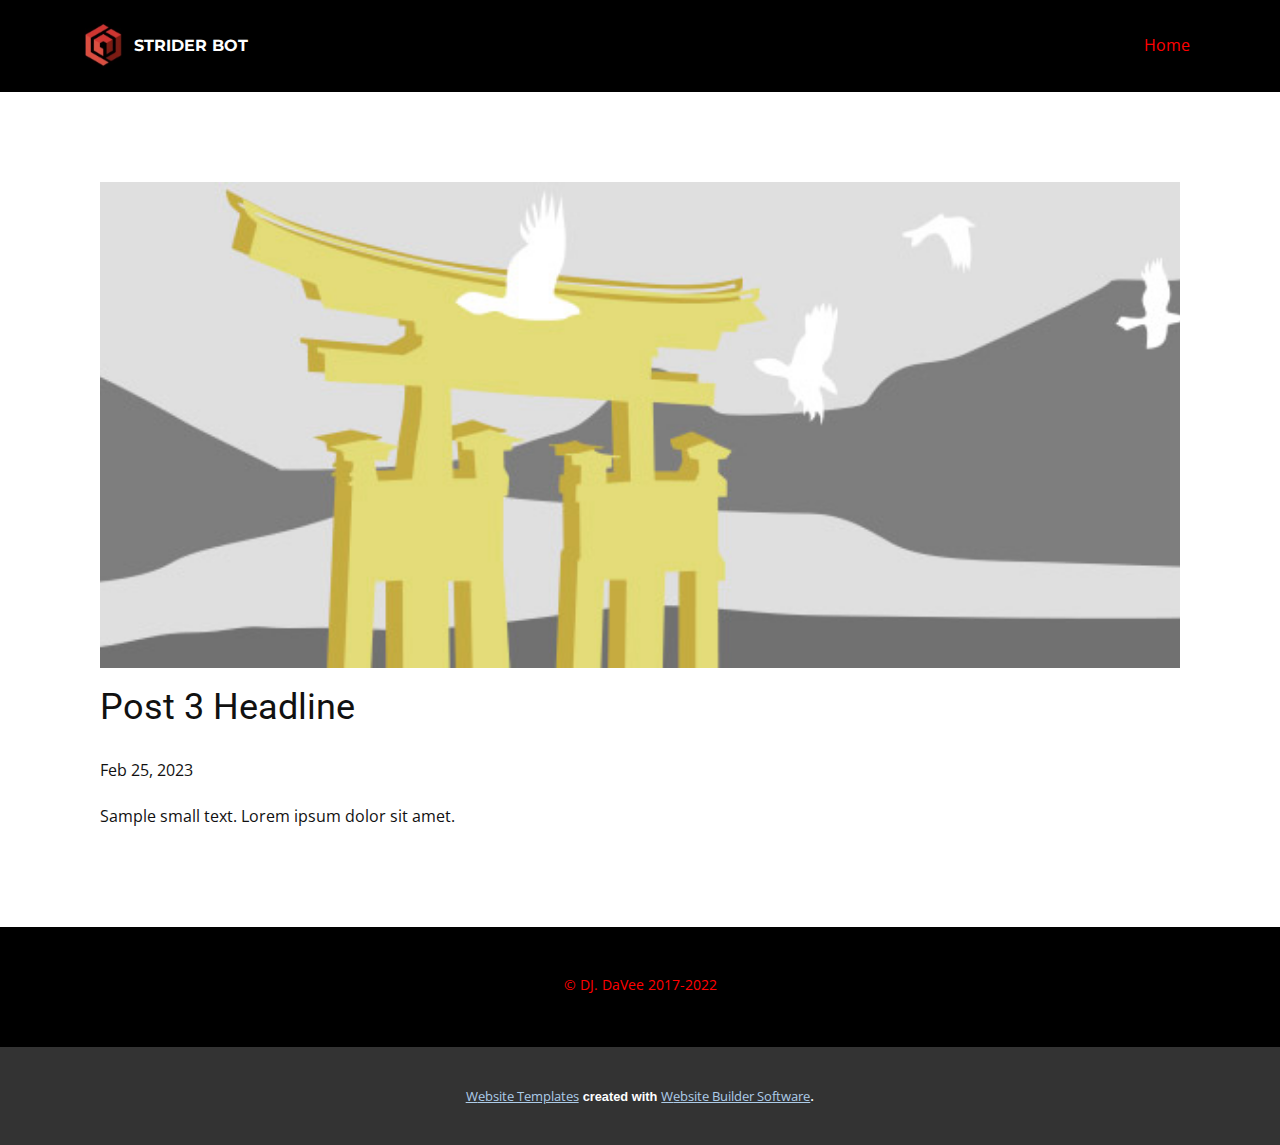
<file: blog/post-2.html>
<!DOCTYPE html>
<html style="font-size: 16px;" lang="en"><head>
    <meta name="viewport" content="width=device-width, initial-scale=1.0">
    <meta charset="utf-8">
    <meta name="keywords" content="Post 1 Headline">
    <meta name="description" content="">
    <title>Post 3 Headline</title>
    <link rel="stylesheet" href="/nicepage.css" media="screen">
<link rel="stylesheet" href="/Post-Template.css" media="screen">
    <script class="u-script" type="text/javascript" src="/jquery.js" defer=""></script>
    <script class="u-script" type="text/javascript" src="/nicepage.js" defer=""></script>
    <meta name="generator" content="Nicepage 5.4.4, nicepage.com">
    <link id="u-theme-google-font" rel="stylesheet" href="https://fonts.googleapis.com/css?family=Roboto:100,100i,300,300i,400,400i,500,500i,700,700i,900,900i|Open+Sans:300,300i,400,400i,500,500i,600,600i,700,700i,800,800i">
    <link id="u-page-google-font" rel="stylesheet" href="https://fonts.googleapis.com/css?family=Montserrat:100,100i,200,200i,300,300i,400,400i,500,500i,600,600i,700,700i,800,800i,900,900i">
    
    
    <script type="application/ld+json">{
		"@context": "http://schema.org",
		"@type": "Organization",
		"name": "",
		"logo": "/images/523aecda51331ac98b478b85e1c330b1.webp"
}</script>
    <meta name="theme-color" content="#478ac9">
  <meta data-intl-tel-input-cdn-path="intlTelInput/"></head>
  <body class="u-body u-xl-mode" data-lang="en"><header class="u-black u-clearfix u-header u-header" id="sec-86b0"><div class="u-clearfix u-sheet u-valign-middle u-sheet-1">
        <a href="https://nicepage.com" class="u-image u-logo u-image-1" data-image-width="676" data-image-height="676">
          <img src="/images/523aecda51331ac98b478b85e1c330b1.webp" class="u-logo-image u-logo-image-1">
        </a>
        <nav class="u-menu u-menu-one-level u-offcanvas u-menu-1">
          <div class="menu-collapse" style="font-size: 1rem; letter-spacing: 0px;">
            <a class="u-button-style u-custom-left-right-menu-spacing u-custom-padding-bottom u-custom-text-active-color u-custom-text-color u-custom-text-hover-color u-custom-top-bottom-menu-spacing u-nav-link u-text-active-palette-1-base u-text-hover-palette-2-base" href="#">
              <svg class="u-svg-link" viewBox="0 0 24 24"><use xmlns:xlink="http://www.w3.org/1999/xlink" xlink:href="#menu-hamburger"></use></svg>
              <svg class="u-svg-content" version="1.1" id="menu-hamburger" viewBox="0 0 16 16" x="0px" y="0px" xmlns:xlink="http://www.w3.org/1999/xlink" xmlns="http://www.w3.org/2000/svg"><g><rect y="1" width="16" height="2"></rect><rect y="7" width="16" height="2"></rect><rect y="13" width="16" height="2"></rect>
</g></svg>
            </a>
          </div>
          <div class="u-custom-menu u-nav-container">
            <ul class="u-nav u-unstyled u-nav-1"><li class="u-nav-item"><a class="u-button-style u-nav-link u-text-active-custom-color-1 u-text-custom-color-1 u-text-hover-custom-color-1" href="/Home.html" style="padding: 10px 20px;">Home</a>
</li></ul>
          </div>
          <div class="u-custom-menu u-nav-container-collapse">
            <div class="u-black u-container-style u-inner-container-layout u-opacity u-opacity-95 u-sidenav">
              <div class="u-inner-container-layout u-sidenav-overflow">
                <div class="u-menu-close"></div>
                <ul class="u-align-center u-nav u-popupmenu-items u-unstyled u-nav-2"><li class="u-nav-item"><a class="u-button-style u-nav-link" href="/Home.html">Home</a>
</li></ul>
              </div>
            </div>
            <div class="u-black u-menu-overlay u-opacity u-opacity-70"></div>
          </div>
        </nav>
        <p class="u-align-left u-custom-font u-font-montserrat u-text u-text-default u-text-1">STRIDER BOT<br>
        </p>
      </div></header>
    <section class="u-align-center u-clearfix u-section-1" id="sec-a29e">
      <div class="u-clearfix u-sheet u-valign-middle-md u-valign-middle-sm u-valign-middle-xs u-sheet-1"><!--post_details--><!--post_details_options_json--><!--{"source":""}--><!--/post_details_options_json--><!--blog_post-->
        <div class="u-container-style u-expanded-width u-post-details u-post-details-1">
          <div class="u-container-layout u-valign-middle u-container-layout-1"><!--blog_post_image-->
            <img alt="" class="u-blog-control u-expanded-width u-image u-image-default u-image-1" src="/images/8ad73f3c.jpeg"><!--/blog_post_image--><!--blog_post_header-->
            <h2 class="u-blog-control u-text u-text-1">Post 3 Headline</h2><!--/blog_post_header--><!--blog_post_metadata-->
            <div class="u-blog-control u-metadata u-metadata-1"><!--blog_post_metadata_date-->
              <span class="u-meta-date u-meta-icon">Feb 25, 2023</span><!--/blog_post_metadata_date--><!--blog_post_metadata_category-->
              <!--/blog_post_metadata_category--><!--blog_post_metadata_comments-->
              <!--/blog_post_metadata_comments-->
            </div><!--/blog_post_metadata--><!--blog_post_content-->
            <div class="u-align-justify u-blog-control u-post-content u-text u-text-2 fr-view">
  Sample small text. Lorem ipsum dolor sit amet.
  </div><!--/blog_post_content-->
          </div>
        </div><!--/blog_post--><!--/post_details-->
      </div>
    </section>
    
    
    <footer class="u-align-center u-black u-clearfix u-footer u-footer" id="sec-2690"><div class="u-clearfix u-sheet u-sheet-1">
        <p class="u-small-text u-text u-text-custom-color-1 u-text-variant u-text-1">© DJ. DaVee 2017-2022</p>
      </div></footer>
    <section class="u-backlink u-clearfix u-grey-80">
      <a class="u-link" href="https://nicepage.com/website-templates" target="_blank">
        <span>Website Templates</span>
      </a>
      <p class="u-text">
        <span>created with</span>
      </p>
      <a class="u-link" href="" target="_blank">
        <span>Website Builder Software</span>
      </a>. 
    </section>
  
</body></html>
</file>
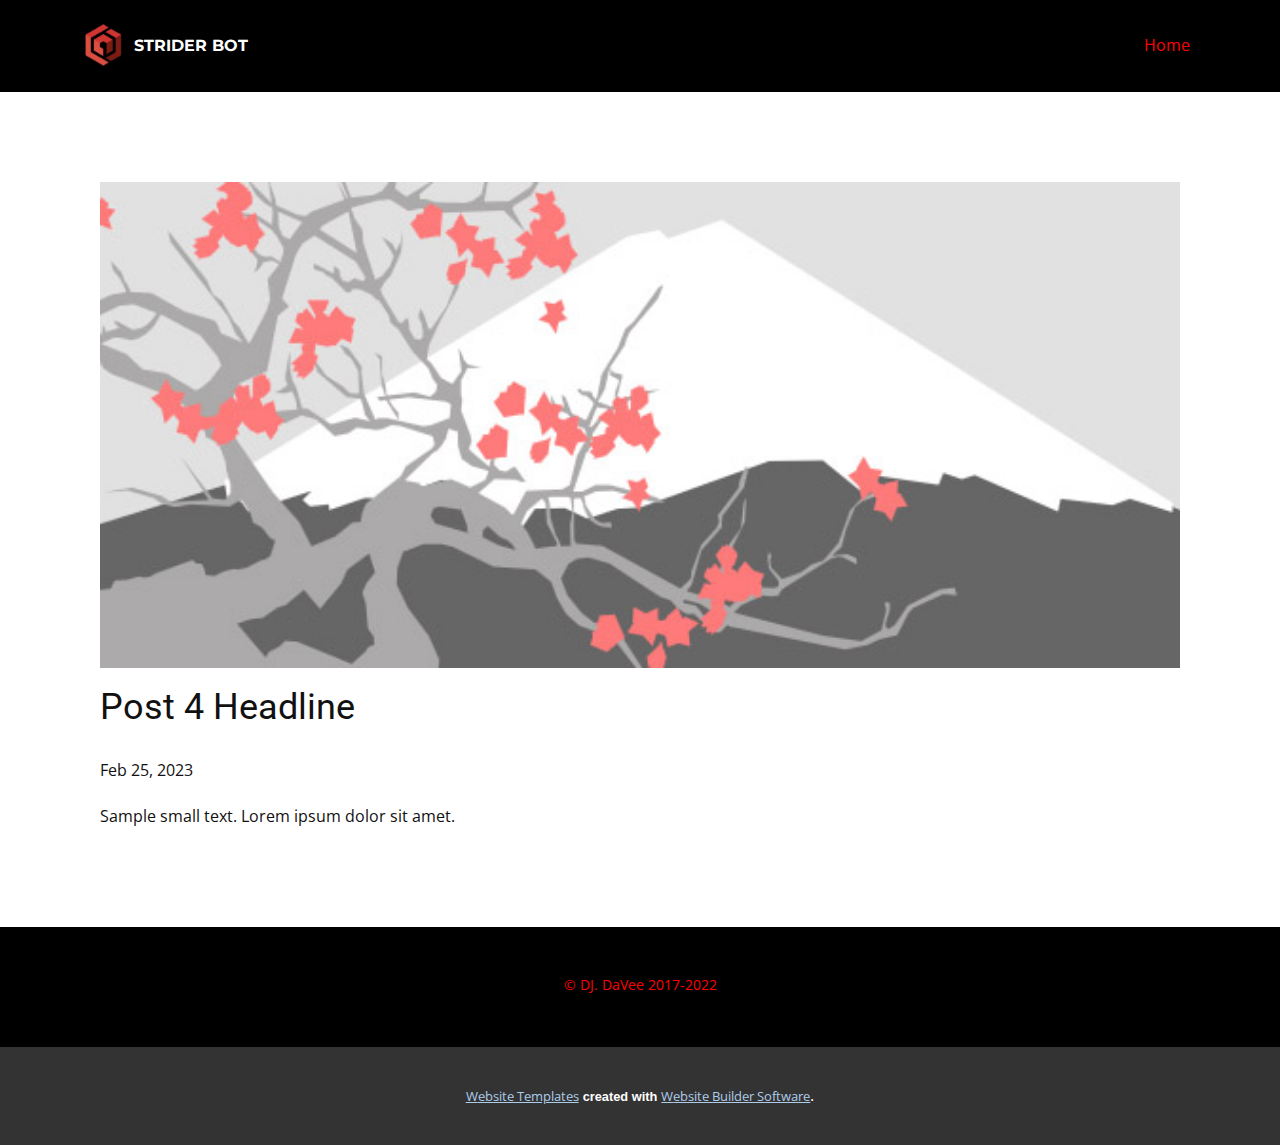
<file: blog/post-3.html>
<!DOCTYPE html>
<html style="font-size: 16px;" lang="en"><head>
    <meta name="viewport" content="width=device-width, initial-scale=1.0">
    <meta charset="utf-8">
    <meta name="keywords" content="Post 1 Headline">
    <meta name="description" content="">
    <title>Post 4 Headline</title>
    <link rel="stylesheet" href="/nicepage.css" media="screen">
<link rel="stylesheet" href="/Post-Template.css" media="screen">
    <script class="u-script" type="text/javascript" src="/jquery.js" defer=""></script>
    <script class="u-script" type="text/javascript" src="/nicepage.js" defer=""></script>
    <meta name="generator" content="Nicepage 5.4.4, nicepage.com">
    <link id="u-theme-google-font" rel="stylesheet" href="https://fonts.googleapis.com/css?family=Roboto:100,100i,300,300i,400,400i,500,500i,700,700i,900,900i|Open+Sans:300,300i,400,400i,500,500i,600,600i,700,700i,800,800i">
    <link id="u-page-google-font" rel="stylesheet" href="https://fonts.googleapis.com/css?family=Montserrat:100,100i,200,200i,300,300i,400,400i,500,500i,600,600i,700,700i,800,800i,900,900i">
    
    
    <script type="application/ld+json">{
		"@context": "http://schema.org",
		"@type": "Organization",
		"name": "",
		"logo": "/images/523aecda51331ac98b478b85e1c330b1.webp"
}</script>
    <meta name="theme-color" content="#478ac9">
  <meta data-intl-tel-input-cdn-path="intlTelInput/"></head>
  <body class="u-body u-xl-mode" data-lang="en"><header class="u-black u-clearfix u-header u-header" id="sec-86b0"><div class="u-clearfix u-sheet u-valign-middle u-sheet-1">
        <a href="https://nicepage.com" class="u-image u-logo u-image-1" data-image-width="676" data-image-height="676">
          <img src="/images/523aecda51331ac98b478b85e1c330b1.webp" class="u-logo-image u-logo-image-1">
        </a>
        <nav class="u-menu u-menu-one-level u-offcanvas u-menu-1">
          <div class="menu-collapse" style="font-size: 1rem; letter-spacing: 0px;">
            <a class="u-button-style u-custom-left-right-menu-spacing u-custom-padding-bottom u-custom-text-active-color u-custom-text-color u-custom-text-hover-color u-custom-top-bottom-menu-spacing u-nav-link u-text-active-palette-1-base u-text-hover-palette-2-base" href="#">
              <svg class="u-svg-link" viewBox="0 0 24 24"><use xmlns:xlink="http://www.w3.org/1999/xlink" xlink:href="#menu-hamburger"></use></svg>
              <svg class="u-svg-content" version="1.1" id="menu-hamburger" viewBox="0 0 16 16" x="0px" y="0px" xmlns:xlink="http://www.w3.org/1999/xlink" xmlns="http://www.w3.org/2000/svg"><g><rect y="1" width="16" height="2"></rect><rect y="7" width="16" height="2"></rect><rect y="13" width="16" height="2"></rect>
</g></svg>
            </a>
          </div>
          <div class="u-custom-menu u-nav-container">
            <ul class="u-nav u-unstyled u-nav-1"><li class="u-nav-item"><a class="u-button-style u-nav-link u-text-active-custom-color-1 u-text-custom-color-1 u-text-hover-custom-color-1" href="/Home.html" style="padding: 10px 20px;">Home</a>
</li></ul>
          </div>
          <div class="u-custom-menu u-nav-container-collapse">
            <div class="u-black u-container-style u-inner-container-layout u-opacity u-opacity-95 u-sidenav">
              <div class="u-inner-container-layout u-sidenav-overflow">
                <div class="u-menu-close"></div>
                <ul class="u-align-center u-nav u-popupmenu-items u-unstyled u-nav-2"><li class="u-nav-item"><a class="u-button-style u-nav-link" href="/Home.html">Home</a>
</li></ul>
              </div>
            </div>
            <div class="u-black u-menu-overlay u-opacity u-opacity-70"></div>
          </div>
        </nav>
        <p class="u-align-left u-custom-font u-font-montserrat u-text u-text-default u-text-1">STRIDER BOT<br>
        </p>
      </div></header>
    <section class="u-align-center u-clearfix u-section-1" id="sec-a29e">
      <div class="u-clearfix u-sheet u-valign-middle-md u-valign-middle-sm u-valign-middle-xs u-sheet-1"><!--post_details--><!--post_details_options_json--><!--{"source":""}--><!--/post_details_options_json--><!--blog_post-->
        <div class="u-container-style u-expanded-width u-post-details u-post-details-1">
          <div class="u-container-layout u-valign-middle u-container-layout-1"><!--blog_post_image-->
            <img alt="" class="u-blog-control u-expanded-width u-image u-image-default u-image-1" src="/images/0fd3416c.jpeg"><!--/blog_post_image--><!--blog_post_header-->
            <h2 class="u-blog-control u-text u-text-1">Post 4 Headline</h2><!--/blog_post_header--><!--blog_post_metadata-->
            <div class="u-blog-control u-metadata u-metadata-1"><!--blog_post_metadata_date-->
              <span class="u-meta-date u-meta-icon">Feb 25, 2023</span><!--/blog_post_metadata_date--><!--blog_post_metadata_category-->
              <!--/blog_post_metadata_category--><!--blog_post_metadata_comments-->
              <!--/blog_post_metadata_comments-->
            </div><!--/blog_post_metadata--><!--blog_post_content-->
            <div class="u-align-justify u-blog-control u-post-content u-text u-text-2 fr-view">
  Sample small text. Lorem ipsum dolor sit amet.
  </div><!--/blog_post_content-->
          </div>
        </div><!--/blog_post--><!--/post_details-->
      </div>
    </section>
    
    
    <footer class="u-align-center u-black u-clearfix u-footer u-footer" id="sec-2690"><div class="u-clearfix u-sheet u-sheet-1">
        <p class="u-small-text u-text u-text-custom-color-1 u-text-variant u-text-1">© DJ. DaVee 2017-2022</p>
      </div></footer>
    <section class="u-backlink u-clearfix u-grey-80">
      <a class="u-link" href="https://nicepage.com/website-templates" target="_blank">
        <span>Website Templates</span>
      </a>
      <p class="u-text">
        <span>created with</span>
      </p>
      <a class="u-link" href="" target="_blank">
        <span>Website Builder Software</span>
      </a>. 
    </section>
  
</body></html>
</file>
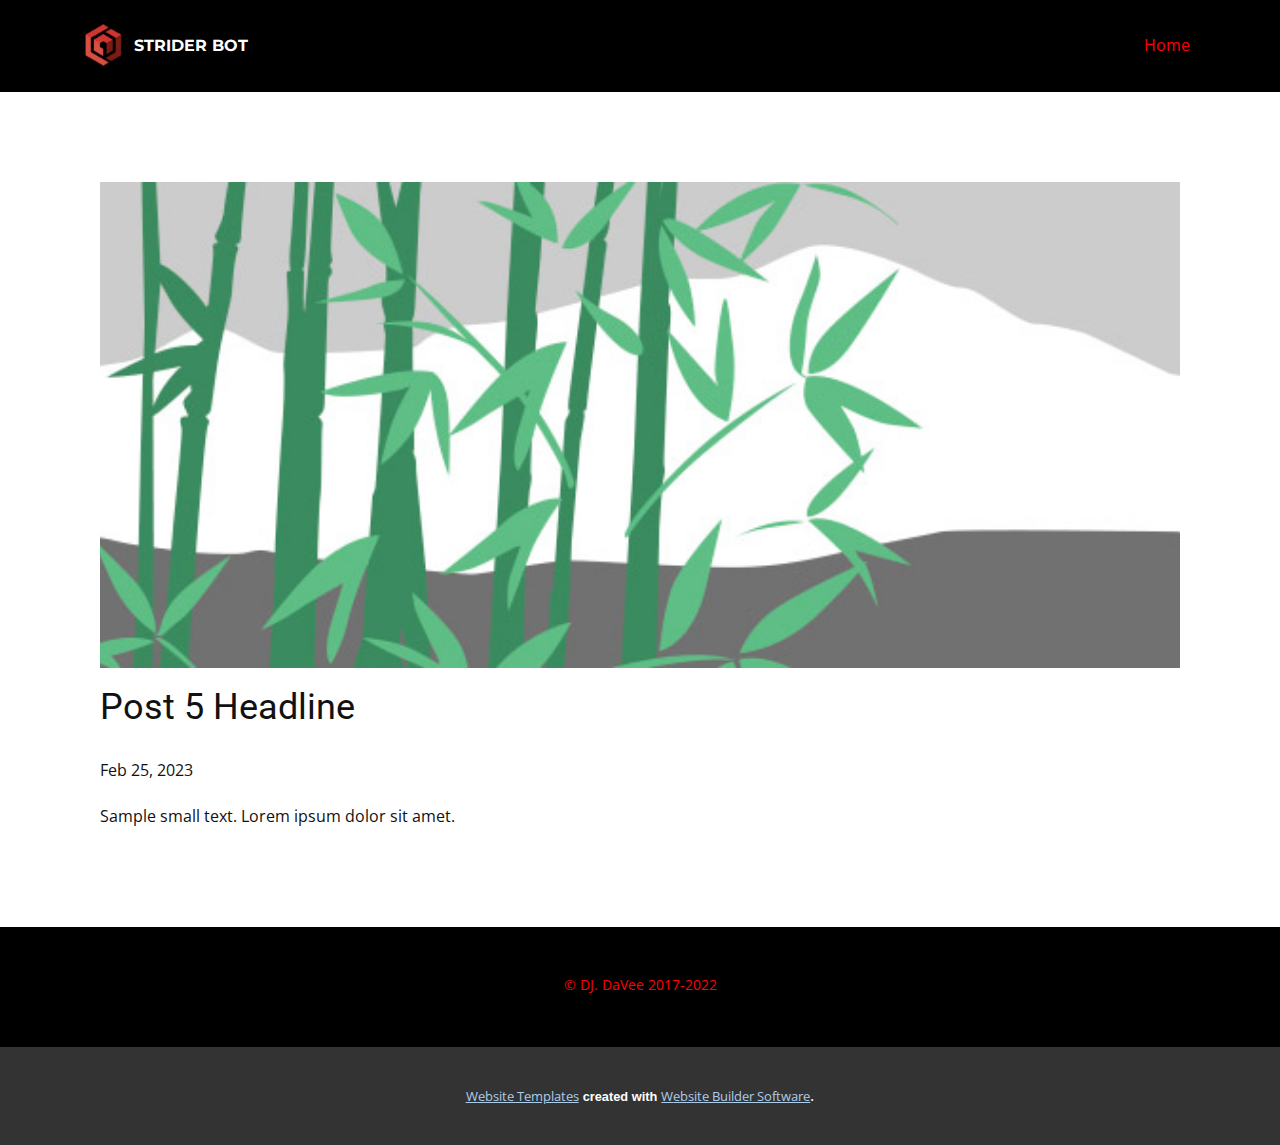
<file: blog/post-4.html>
<!DOCTYPE html>
<html style="font-size: 16px;" lang="en"><head>
    <meta name="viewport" content="width=device-width, initial-scale=1.0">
    <meta charset="utf-8">
    <meta name="keywords" content="Post 1 Headline">
    <meta name="description" content="">
    <title>Post 5 Headline</title>
    <link rel="stylesheet" href="/nicepage.css" media="screen">
<link rel="stylesheet" href="/Post-Template.css" media="screen">
    <script class="u-script" type="text/javascript" src="/jquery.js" defer=""></script>
    <script class="u-script" type="text/javascript" src="/nicepage.js" defer=""></script>
    <meta name="generator" content="Nicepage 5.4.4, nicepage.com">
    <link id="u-theme-google-font" rel="stylesheet" href="https://fonts.googleapis.com/css?family=Roboto:100,100i,300,300i,400,400i,500,500i,700,700i,900,900i|Open+Sans:300,300i,400,400i,500,500i,600,600i,700,700i,800,800i">
    <link id="u-page-google-font" rel="stylesheet" href="https://fonts.googleapis.com/css?family=Montserrat:100,100i,200,200i,300,300i,400,400i,500,500i,600,600i,700,700i,800,800i,900,900i">
    
    
    <script type="application/ld+json">{
		"@context": "http://schema.org",
		"@type": "Organization",
		"name": "",
		"logo": "/images/523aecda51331ac98b478b85e1c330b1.webp"
}</script>
    <meta name="theme-color" content="#478ac9">
  <meta data-intl-tel-input-cdn-path="intlTelInput/"></head>
  <body class="u-body u-xl-mode" data-lang="en"><header class="u-black u-clearfix u-header u-header" id="sec-86b0"><div class="u-clearfix u-sheet u-valign-middle u-sheet-1">
        <a href="https://nicepage.com" class="u-image u-logo u-image-1" data-image-width="676" data-image-height="676">
          <img src="/images/523aecda51331ac98b478b85e1c330b1.webp" class="u-logo-image u-logo-image-1">
        </a>
        <nav class="u-menu u-menu-one-level u-offcanvas u-menu-1">
          <div class="menu-collapse" style="font-size: 1rem; letter-spacing: 0px;">
            <a class="u-button-style u-custom-left-right-menu-spacing u-custom-padding-bottom u-custom-text-active-color u-custom-text-color u-custom-text-hover-color u-custom-top-bottom-menu-spacing u-nav-link u-text-active-palette-1-base u-text-hover-palette-2-base" href="#">
              <svg class="u-svg-link" viewBox="0 0 24 24"><use xmlns:xlink="http://www.w3.org/1999/xlink" xlink:href="#menu-hamburger"></use></svg>
              <svg class="u-svg-content" version="1.1" id="menu-hamburger" viewBox="0 0 16 16" x="0px" y="0px" xmlns:xlink="http://www.w3.org/1999/xlink" xmlns="http://www.w3.org/2000/svg"><g><rect y="1" width="16" height="2"></rect><rect y="7" width="16" height="2"></rect><rect y="13" width="16" height="2"></rect>
</g></svg>
            </a>
          </div>
          <div class="u-custom-menu u-nav-container">
            <ul class="u-nav u-unstyled u-nav-1"><li class="u-nav-item"><a class="u-button-style u-nav-link u-text-active-custom-color-1 u-text-custom-color-1 u-text-hover-custom-color-1" href="/Home.html" style="padding: 10px 20px;">Home</a>
</li></ul>
          </div>
          <div class="u-custom-menu u-nav-container-collapse">
            <div class="u-black u-container-style u-inner-container-layout u-opacity u-opacity-95 u-sidenav">
              <div class="u-inner-container-layout u-sidenav-overflow">
                <div class="u-menu-close"></div>
                <ul class="u-align-center u-nav u-popupmenu-items u-unstyled u-nav-2"><li class="u-nav-item"><a class="u-button-style u-nav-link" href="/Home.html">Home</a>
</li></ul>
              </div>
            </div>
            <div class="u-black u-menu-overlay u-opacity u-opacity-70"></div>
          </div>
        </nav>
        <p class="u-align-left u-custom-font u-font-montserrat u-text u-text-default u-text-1">STRIDER BOT<br>
        </p>
      </div></header>
    <section class="u-align-center u-clearfix u-section-1" id="sec-a29e">
      <div class="u-clearfix u-sheet u-valign-middle-md u-valign-middle-sm u-valign-middle-xs u-sheet-1"><!--post_details--><!--post_details_options_json--><!--{"source":""}--><!--/post_details_options_json--><!--blog_post-->
        <div class="u-container-style u-expanded-width u-post-details u-post-details-1">
          <div class="u-container-layout u-valign-middle u-container-layout-1"><!--blog_post_image-->
            <img alt="" class="u-blog-control u-expanded-width u-image u-image-default u-image-1" src="/images/68f64b9d.jpeg"><!--/blog_post_image--><!--blog_post_header-->
            <h2 class="u-blog-control u-text u-text-1">Post 5 Headline</h2><!--/blog_post_header--><!--blog_post_metadata-->
            <div class="u-blog-control u-metadata u-metadata-1"><!--blog_post_metadata_date-->
              <span class="u-meta-date u-meta-icon">Feb 25, 2023</span><!--/blog_post_metadata_date--><!--blog_post_metadata_category-->
              <!--/blog_post_metadata_category--><!--blog_post_metadata_comments-->
              <!--/blog_post_metadata_comments-->
            </div><!--/blog_post_metadata--><!--blog_post_content-->
            <div class="u-align-justify u-blog-control u-post-content u-text u-text-2 fr-view">
  Sample small text. Lorem ipsum dolor sit amet.
  </div><!--/blog_post_content-->
          </div>
        </div><!--/blog_post--><!--/post_details-->
      </div>
    </section>
    
    
    <footer class="u-align-center u-black u-clearfix u-footer u-footer" id="sec-2690"><div class="u-clearfix u-sheet u-sheet-1">
        <p class="u-small-text u-text u-text-custom-color-1 u-text-variant u-text-1">© DJ. DaVee 2017-2022</p>
      </div></footer>
    <section class="u-backlink u-clearfix u-grey-80">
      <a class="u-link" href="https://nicepage.com/website-templates" target="_blank">
        <span>Website Templates</span>
      </a>
      <p class="u-text">
        <span>created with</span>
      </p>
      <a class="u-link" href="" target="_blank">
        <span>Website Builder Software</span>
      </a>. 
    </section>
  
</body></html>
</file>
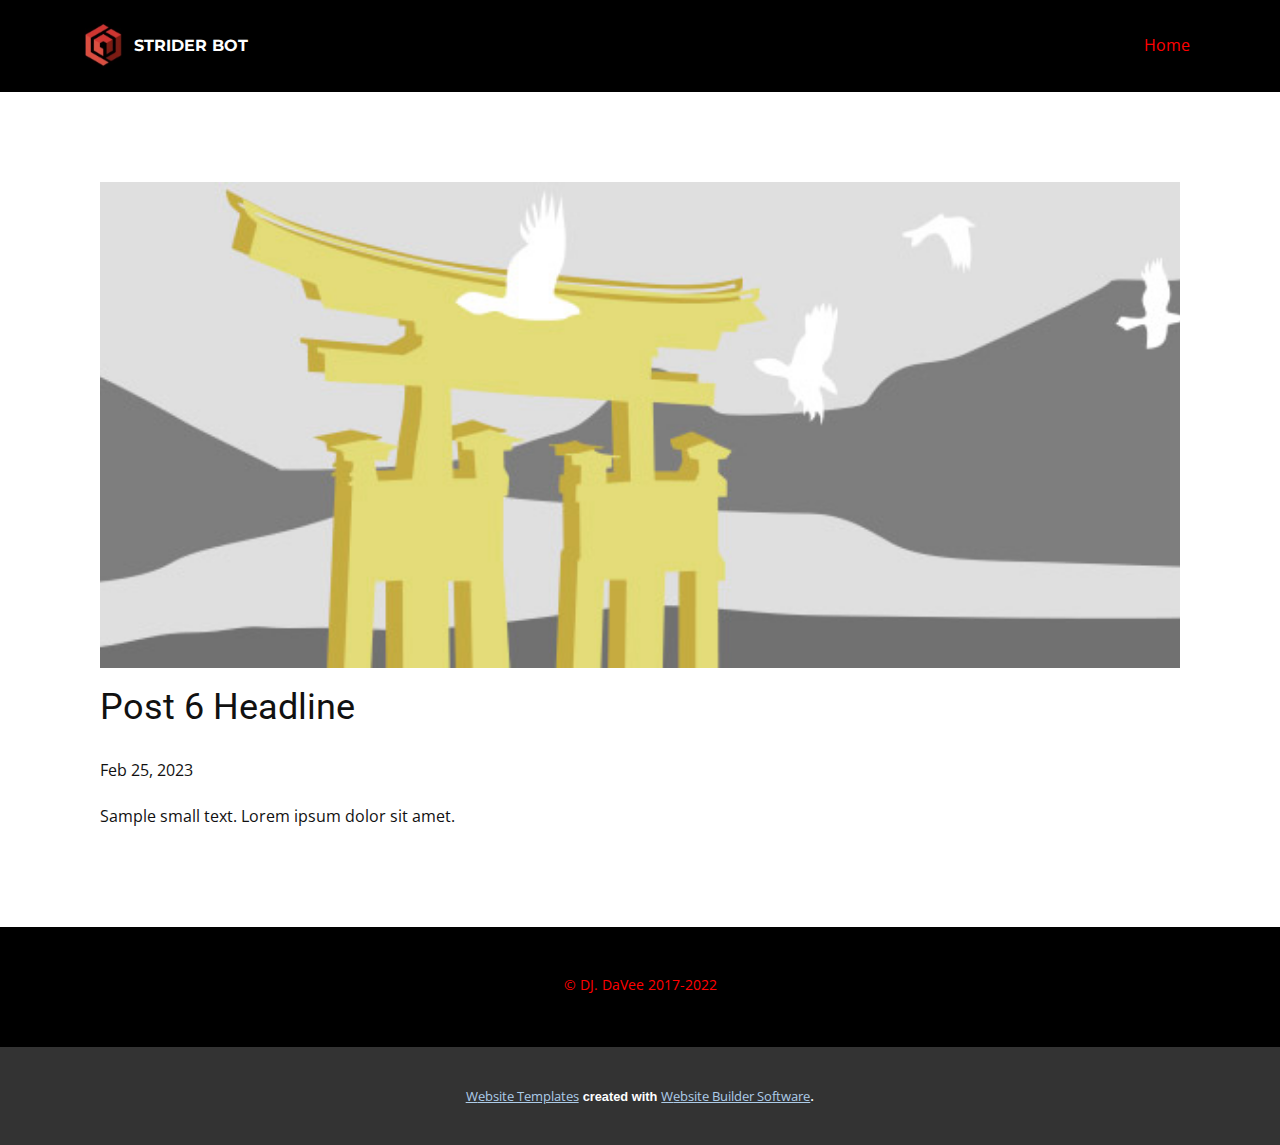
<file: blog/post-5.html>
<!DOCTYPE html>
<html style="font-size: 16px;" lang="en"><head>
    <meta name="viewport" content="width=device-width, initial-scale=1.0">
    <meta charset="utf-8">
    <meta name="keywords" content="Post 1 Headline">
    <meta name="description" content="">
    <title>Post 6 Headline</title>
    <link rel="stylesheet" href="/nicepage.css" media="screen">
<link rel="stylesheet" href="/Post-Template.css" media="screen">
    <script class="u-script" type="text/javascript" src="/jquery.js" defer=""></script>
    <script class="u-script" type="text/javascript" src="/nicepage.js" defer=""></script>
    <meta name="generator" content="Nicepage 5.4.4, nicepage.com">
    <link id="u-theme-google-font" rel="stylesheet" href="https://fonts.googleapis.com/css?family=Roboto:100,100i,300,300i,400,400i,500,500i,700,700i,900,900i|Open+Sans:300,300i,400,400i,500,500i,600,600i,700,700i,800,800i">
    <link id="u-page-google-font" rel="stylesheet" href="https://fonts.googleapis.com/css?family=Montserrat:100,100i,200,200i,300,300i,400,400i,500,500i,600,600i,700,700i,800,800i,900,900i">
    
    
    <script type="application/ld+json">{
		"@context": "http://schema.org",
		"@type": "Organization",
		"name": "",
		"logo": "/images/523aecda51331ac98b478b85e1c330b1.webp"
}</script>
    <meta name="theme-color" content="#478ac9">
  <meta data-intl-tel-input-cdn-path="intlTelInput/"></head>
  <body class="u-body u-xl-mode" data-lang="en"><header class="u-black u-clearfix u-header u-header" id="sec-86b0"><div class="u-clearfix u-sheet u-valign-middle u-sheet-1">
        <a href="https://nicepage.com" class="u-image u-logo u-image-1" data-image-width="676" data-image-height="676">
          <img src="/images/523aecda51331ac98b478b85e1c330b1.webp" class="u-logo-image u-logo-image-1">
        </a>
        <nav class="u-menu u-menu-one-level u-offcanvas u-menu-1">
          <div class="menu-collapse" style="font-size: 1rem; letter-spacing: 0px;">
            <a class="u-button-style u-custom-left-right-menu-spacing u-custom-padding-bottom u-custom-text-active-color u-custom-text-color u-custom-text-hover-color u-custom-top-bottom-menu-spacing u-nav-link u-text-active-palette-1-base u-text-hover-palette-2-base" href="#">
              <svg class="u-svg-link" viewBox="0 0 24 24"><use xmlns:xlink="http://www.w3.org/1999/xlink" xlink:href="#menu-hamburger"></use></svg>
              <svg class="u-svg-content" version="1.1" id="menu-hamburger" viewBox="0 0 16 16" x="0px" y="0px" xmlns:xlink="http://www.w3.org/1999/xlink" xmlns="http://www.w3.org/2000/svg"><g><rect y="1" width="16" height="2"></rect><rect y="7" width="16" height="2"></rect><rect y="13" width="16" height="2"></rect>
</g></svg>
            </a>
          </div>
          <div class="u-custom-menu u-nav-container">
            <ul class="u-nav u-unstyled u-nav-1"><li class="u-nav-item"><a class="u-button-style u-nav-link u-text-active-custom-color-1 u-text-custom-color-1 u-text-hover-custom-color-1" href="/Home.html" style="padding: 10px 20px;">Home</a>
</li></ul>
          </div>
          <div class="u-custom-menu u-nav-container-collapse">
            <div class="u-black u-container-style u-inner-container-layout u-opacity u-opacity-95 u-sidenav">
              <div class="u-inner-container-layout u-sidenav-overflow">
                <div class="u-menu-close"></div>
                <ul class="u-align-center u-nav u-popupmenu-items u-unstyled u-nav-2"><li class="u-nav-item"><a class="u-button-style u-nav-link" href="/Home.html">Home</a>
</li></ul>
              </div>
            </div>
            <div class="u-black u-menu-overlay u-opacity u-opacity-70"></div>
          </div>
        </nav>
        <p class="u-align-left u-custom-font u-font-montserrat u-text u-text-default u-text-1">STRIDER BOT<br>
        </p>
      </div></header>
    <section class="u-align-center u-clearfix u-section-1" id="sec-a29e">
      <div class="u-clearfix u-sheet u-valign-middle-md u-valign-middle-sm u-valign-middle-xs u-sheet-1"><!--post_details--><!--post_details_options_json--><!--{"source":""}--><!--/post_details_options_json--><!--blog_post-->
        <div class="u-container-style u-expanded-width u-post-details u-post-details-1">
          <div class="u-container-layout u-valign-middle u-container-layout-1"><!--blog_post_image-->
            <img alt="" class="u-blog-control u-expanded-width u-image u-image-default u-image-1" src="/images/8ad73f3c.jpeg"><!--/blog_post_image--><!--blog_post_header-->
            <h2 class="u-blog-control u-text u-text-1">Post 6 Headline</h2><!--/blog_post_header--><!--blog_post_metadata-->
            <div class="u-blog-control u-metadata u-metadata-1"><!--blog_post_metadata_date-->
              <span class="u-meta-date u-meta-icon">Feb 25, 2023</span><!--/blog_post_metadata_date--><!--blog_post_metadata_category-->
              <!--/blog_post_metadata_category--><!--blog_post_metadata_comments-->
              <!--/blog_post_metadata_comments-->
            </div><!--/blog_post_metadata--><!--blog_post_content-->
            <div class="u-align-justify u-blog-control u-post-content u-text u-text-2 fr-view">
  Sample small text. Lorem ipsum dolor sit amet.
  </div><!--/blog_post_content-->
          </div>
        </div><!--/blog_post--><!--/post_details-->
      </div>
    </section>
    
    
    <footer class="u-align-center u-black u-clearfix u-footer u-footer" id="sec-2690"><div class="u-clearfix u-sheet u-sheet-1">
        <p class="u-small-text u-text u-text-custom-color-1 u-text-variant u-text-1">© DJ. DaVee 2017-2022</p>
      </div></footer>
    <section class="u-backlink u-clearfix u-grey-80">
      <a class="u-link" href="https://nicepage.com/website-templates" target="_blank">
        <span>Website Templates</span>
      </a>
      <p class="u-text">
        <span>created with</span>
      </p>
      <a class="u-link" href="" target="_blank">
        <span>Website Builder Software</span>
      </a>. 
    </section>
  
</body></html>
</file>
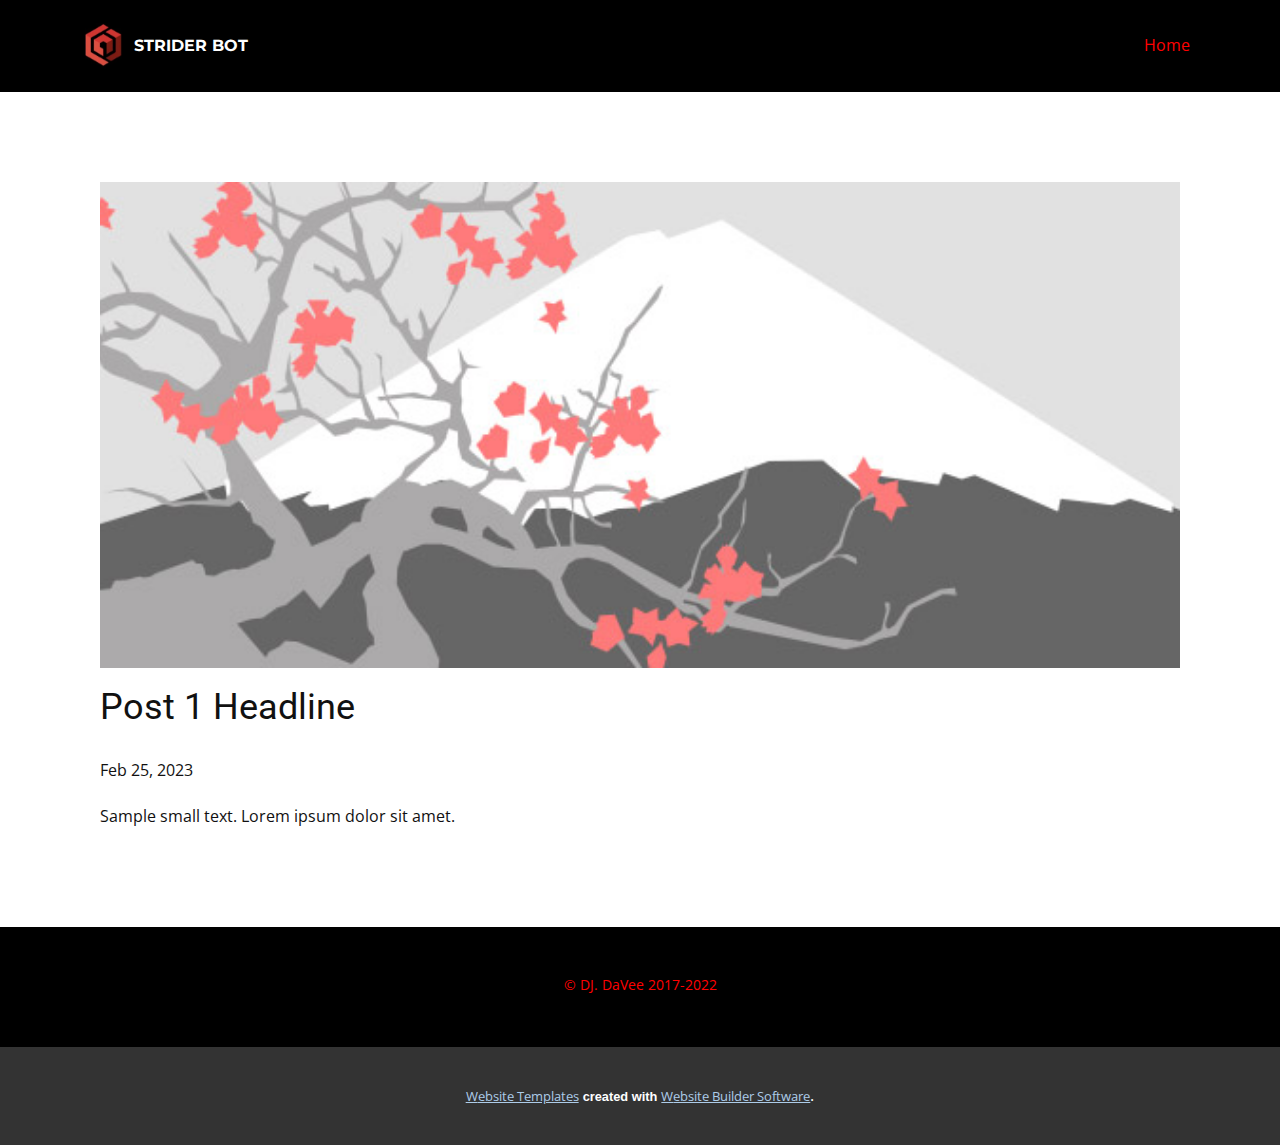
<file: blog/post.html>
<!DOCTYPE html>
<html style="font-size: 16px;" lang="en"><head>
    <meta name="viewport" content="width=device-width, initial-scale=1.0">
    <meta charset="utf-8">
    <meta name="keywords" content="Post 1 Headline">
    <meta name="description" content="">
    <title>Post 1 Headline</title>
    <link rel="stylesheet" href="/nicepage.css" media="screen">
<link rel="stylesheet" href="/Post-Template.css" media="screen">
    <script class="u-script" type="text/javascript" src="/jquery.js" defer=""></script>
    <script class="u-script" type="text/javascript" src="/nicepage.js" defer=""></script>
    <meta name="generator" content="Nicepage 5.4.4, nicepage.com">
    <link id="u-theme-google-font" rel="stylesheet" href="https://fonts.googleapis.com/css?family=Roboto:100,100i,300,300i,400,400i,500,500i,700,700i,900,900i|Open+Sans:300,300i,400,400i,500,500i,600,600i,700,700i,800,800i">
    <link id="u-page-google-font" rel="stylesheet" href="https://fonts.googleapis.com/css?family=Montserrat:100,100i,200,200i,300,300i,400,400i,500,500i,600,600i,700,700i,800,800i,900,900i">
    
    
    <script type="application/ld+json">{
		"@context": "http://schema.org",
		"@type": "Organization",
		"name": "",
		"logo": "/images/523aecda51331ac98b478b85e1c330b1.webp"
}</script>
    <meta name="theme-color" content="#478ac9">
  <meta data-intl-tel-input-cdn-path="intlTelInput/"></head>
  <body class="u-body u-xl-mode" data-lang="en"><header class="u-black u-clearfix u-header u-header" id="sec-86b0"><div class="u-clearfix u-sheet u-valign-middle u-sheet-1">
        <a href="https://nicepage.com" class="u-image u-logo u-image-1" data-image-width="676" data-image-height="676">
          <img src="/images/523aecda51331ac98b478b85e1c330b1.webp" class="u-logo-image u-logo-image-1">
        </a>
        <nav class="u-menu u-menu-one-level u-offcanvas u-menu-1">
          <div class="menu-collapse" style="font-size: 1rem; letter-spacing: 0px;">
            <a class="u-button-style u-custom-left-right-menu-spacing u-custom-padding-bottom u-custom-text-active-color u-custom-text-color u-custom-text-hover-color u-custom-top-bottom-menu-spacing u-nav-link u-text-active-palette-1-base u-text-hover-palette-2-base" href="#">
              <svg class="u-svg-link" viewBox="0 0 24 24"><use xmlns:xlink="http://www.w3.org/1999/xlink" xlink:href="#menu-hamburger"></use></svg>
              <svg class="u-svg-content" version="1.1" id="menu-hamburger" viewBox="0 0 16 16" x="0px" y="0px" xmlns:xlink="http://www.w3.org/1999/xlink" xmlns="http://www.w3.org/2000/svg"><g><rect y="1" width="16" height="2"></rect><rect y="7" width="16" height="2"></rect><rect y="13" width="16" height="2"></rect>
</g></svg>
            </a>
          </div>
          <div class="u-custom-menu u-nav-container">
            <ul class="u-nav u-unstyled u-nav-1"><li class="u-nav-item"><a class="u-button-style u-nav-link u-text-active-custom-color-1 u-text-custom-color-1 u-text-hover-custom-color-1" href="/Home.html" style="padding: 10px 20px;">Home</a>
</li></ul>
          </div>
          <div class="u-custom-menu u-nav-container-collapse">
            <div class="u-black u-container-style u-inner-container-layout u-opacity u-opacity-95 u-sidenav">
              <div class="u-inner-container-layout u-sidenav-overflow">
                <div class="u-menu-close"></div>
                <ul class="u-align-center u-nav u-popupmenu-items u-unstyled u-nav-2"><li class="u-nav-item"><a class="u-button-style u-nav-link" href="/Home.html">Home</a>
</li></ul>
              </div>
            </div>
            <div class="u-black u-menu-overlay u-opacity u-opacity-70"></div>
          </div>
        </nav>
        <p class="u-align-left u-custom-font u-font-montserrat u-text u-text-default u-text-1">STRIDER BOT<br>
        </p>
      </div></header>
    <section class="u-align-center u-clearfix u-section-1" id="sec-a29e">
      <div class="u-clearfix u-sheet u-valign-middle-md u-valign-middle-sm u-valign-middle-xs u-sheet-1"><!--post_details--><!--post_details_options_json--><!--{"source":""}--><!--/post_details_options_json--><!--blog_post-->
        <div class="u-container-style u-expanded-width u-post-details u-post-details-1">
          <div class="u-container-layout u-valign-middle u-container-layout-1"><!--blog_post_image-->
            <img alt="" class="u-blog-control u-expanded-width u-image u-image-default u-image-1" src="/images/0fd3416c.jpeg"><!--/blog_post_image--><!--blog_post_header-->
            <h2 class="u-blog-control u-text u-text-1">Post 1 Headline</h2><!--/blog_post_header--><!--blog_post_metadata-->
            <div class="u-blog-control u-metadata u-metadata-1"><!--blog_post_metadata_date-->
              <span class="u-meta-date u-meta-icon">Feb 25, 2023</span><!--/blog_post_metadata_date--><!--blog_post_metadata_category-->
              <!--/blog_post_metadata_category--><!--blog_post_metadata_comments-->
              <!--/blog_post_metadata_comments-->
            </div><!--/blog_post_metadata--><!--blog_post_content-->
            <div class="u-align-justify u-blog-control u-post-content u-text u-text-2 fr-view">
  Sample small text. Lorem ipsum dolor sit amet.
  </div><!--/blog_post_content-->
          </div>
        </div><!--/blog_post--><!--/post_details-->
      </div>
    </section>
    
    
    <footer class="u-align-center u-black u-clearfix u-footer u-footer" id="sec-2690"><div class="u-clearfix u-sheet u-sheet-1">
        <p class="u-small-text u-text u-text-custom-color-1 u-text-variant u-text-1">© DJ. DaVee 2017-2022</p>
      </div></footer>
    <section class="u-backlink u-clearfix u-grey-80">
      <a class="u-link" href="https://nicepage.com/website-templates" target="_blank">
        <span>Website Templates</span>
      </a>
      <p class="u-text">
        <span>created with</span>
      </p>
      <a class="u-link" href="" target="_blank">
        <span>Website Builder Software</span>
      </a>. 
    </section>
  
</body></html>
</file>
<file: Home.css>
.u-section-1 {
  background-image: url("/images/9958962093640b89b6b6f053a86f7766.png");
}

.u-section-1 .u-sheet-1 {
  min-height: 632px;
}

@media (max-width: 1199px) {
  .u-section-1 .u-sheet-1 {
    min-height: 521px;
  }
}

@media (max-width: 991px) {
  .u-section-1 .u-sheet-1 {
    min-height: 399px;
  }
}

@media (max-width: 767px) {
  .u-section-1 .u-sheet-1 {
    min-height: 299px;
  }
}

@media (max-width: 575px) {
  .u-section-1 .u-sheet-1 {
    min-height: 188px;
  }
}.u-section-2 .u-sheet-1 {
  min-height: 637px;
}

.u-section-2 .u-group-1 {
  width: 800px;
  min-height: 151px;
  height: auto;
  margin: 30px auto 0;
}

.u-section-2 .u-container-layout-1 {
  padding: 30px;
}

.u-section-2 .u-text-1 {
  font-weight: 700;
  margin: 0 auto;
}

.u-section-2 .u-gallery-1 {
  height: 409px;
  width: 706px;
  margin: 17px auto 30px;
}

.u-section-2 .u-carousel-indicators-1 {
  position: absolute;
  bottom: 10px;
  width: auto;
  height: auto;
}

.u-section-2 .u-carousel-item-1 {
  margin-right: 0;
}

.u-section-2 .u-over-slide-1 {
  background-image: linear-gradient(0deg, rgba(0,0,0,0.2), rgba(0,0,0,0.2));
  padding: 30px;
}

.u-section-2 .u-carousel-item-2 {
  margin-right: 0;
}

.u-section-2 .u-over-slide-2 {
  background-image: linear-gradient(0deg, rgba(0,0,0,0.2), rgba(0,0,0,0.2));
  padding: 30px;
}

.u-section-2 .u-carousel-control-1 {
  position: absolute;
  left: 10px;
  width: 40px;
  height: 40px;
}

.u-section-2 .u-carousel-control-2 {
  position: absolute;
  right: 10px;
  width: 40px;
  height: 40px;
}

@media (max-width: 1199px) {
  .u-section-2 .u-group-1 {
    height: auto;
  }
}

@media (max-width: 991px) {
  .u-section-2 .u-group-1 {
    width: 720px;
  }
}

@media (max-width: 767px) {
  .u-section-2 .u-group-1 {
    width: 540px;
  }

  .u-section-2 .u-container-layout-1 {
    padding-left: 10px;
    padding-right: 10px;
  }

  .u-section-2 .u-gallery-1 {
    width: 540px;
  }
}

@media (max-width: 575px) {
  .u-section-2 .u-group-1 {
    width: 340px;
  }

  .u-section-2 .u-gallery-1 {
    width: 340px;
  }
}.u-section-3 .u-sheet-1 {
  min-height: 517px;
}

.u-section-3 .u-text-1 {
  margin: 30px auto 0;
}

.u-section-3 .u-list-1 {
  margin: 43px 0 0;
}

.u-section-3 .u-repeater-1 {
  grid-template-columns: repeat(3, calc(33.3333% - 6.66667px));
  min-height: 388px;
  grid-gap: 10px;
}

.u-section-3 .u-container-layout-1 {
  padding: 30px;
}

.u-section-3 .u-icon-2 {
  height: 80px;
  width: 80px;
  background-image: none;
  margin: 0 auto;
}

.u-section-3 .u-text-2 {
  margin: 20px auto 0;
}

.u-section-3 .u-text-3 {
  margin: 20px 0 0;
}

.u-section-3 .u-btn-1 {
  border-style: none none solid;
  text-transform: uppercase;
  font-size: 0.875rem;
  letter-spacing: 1px;
  margin: 20px auto 0;
  padding: 2px 0;
}

.u-section-3 .u-container-layout-2 {
  padding: 30px;
}

.u-section-3 .u-icon-3 {
  height: 80px;
  width: 80px;
  background-image: none;
  margin: 0 auto;
}

.u-section-3 .u-text-4 {
  margin: 20px auto 0;
}

.u-section-3 .u-text-5 {
  margin: 20px 0 0;
}

.u-section-3 .u-btn-2 {
  border-style: none none solid;
  text-transform: uppercase;
  font-size: 0.875rem;
  letter-spacing: 1px;
  margin: 20px auto 0;
  padding: 2px 0;
}

.u-section-3 .u-container-layout-3 {
  padding: 30px;
}

.u-section-3 .u-icon-4 {
  height: 80px;
  width: 80px;
  background-image: none;
  margin: 0 auto;
}

.u-section-3 .u-text-6 {
  margin: 20px auto 0;
}

.u-section-3 .u-text-7 {
  margin: 20px 0 0;
}

.u-section-3 .u-btn-3 {
  border-style: none none solid;
  text-transform: uppercase;
  font-size: 0.875rem;
  letter-spacing: 1px;
  margin: 20px auto 0;
  padding: 2px 0;
}

@media (max-width: 1199px) {
  .u-section-3 .u-text-1 {
    margin-top: -32px;
  }

  .u-section-3 .u-list-1 {
    margin-top: 105px;
    margin-right: initial;
    margin-left: initial;
  }

  .u-section-3 .u-repeater-1 {
    grid-template-columns: repeat(3, calc(33.333333333333336% - 6.66667px));
    min-height: 320px;
  }
}

@media (max-width: 991px) {
  .u-section-3 .u-text-1 {
    margin-top: 383px;
  }

  .u-section-3 .u-list-1 {
    margin-top: -310px;
    margin-right: initial;
    margin-left: initial;
  }

  .u-section-3 .u-repeater-1 {
    grid-template-columns: repeat(2, calc(50% - 5.0000025px));
    min-height: 735px;
  }
}

@media (max-width: 767px) {
  .u-section-3 .u-text-1 {
    margin-top: 535px;
  }

  .u-section-3 .u-list-1 {
    margin-top: -514px;
    margin-right: initial;
    margin-left: initial;
  }

  .u-section-3 .u-repeater-1 {
    grid-template-columns: 100%;
  }

  .u-section-3 .u-container-layout-1 {
    padding-left: 10px;
    padding-right: 10px;
  }

  .u-section-3 .u-container-layout-2 {
    padding-left: 10px;
    padding-right: 10px;
  }

  .u-section-3 .u-container-layout-3 {
    padding-left: 10px;
    padding-right: 10px;
  }
}

@media (max-width: 575px) {
  .u-section-3 .u-text-1 {
    margin-top: 511px;
  }

  .u-section-3 .u-list-1 {
    margin-top: -452px;
    margin-right: initial;
    margin-left: initial;
  }
}
</file>
<file: Blog-Template.css>
.u-section-1 .u-sheet-1 {
  min-height: 561px;
}

.u-section-1 .u-repeater-1 {
  margin-top: 60px;
  margin-bottom: 60px;
  min-height: 441px;
  grid-template-columns: calc(33.3333% - 15px) calc(33.3333% - 15px) calc(33.3333% - 15px);
  height: auto;
  grid-gap: 22px;
}

.u-section-1 .u-repeater-item-1 {
  background-image: none;
}

.u-section-1 .u-container-layout-1 {
  padding: 30px 20px;
}

.u-section-1 .u-text-1 {
  margin-top: 0;
  margin-bottom: 0;
}

.u-section-1 .u-image-1 {
  height: 222px;
  margin-top: 17px;
  margin-bottom: 0;
}

.u-section-1 .u-text-2 {
  margin-top: 20px;
  margin-bottom: 0;
}

.u-section-1 .u-btn-1 {
  background-image: none;
  border-style: none none solid;
  margin: 17px auto 0 0;
  padding: 0;
}

.u-section-1 .u-container-layout-2 {
  padding: 30px 20px;
}

.u-section-1 .u-text-3 {
  margin-top: 0;
  margin-bottom: 0;
}

.u-section-1 .u-image-2 {
  height: 222px;
  margin-top: 17px;
  margin-bottom: 0;
}

.u-section-1 .u-text-4 {
  margin-top: 20px;
  margin-bottom: 0;
}

.u-section-1 .u-btn-2 {
  background-image: none;
  border-style: none none solid;
  margin: 17px auto 0 0;
  padding: 0;
}

.u-section-1 .u-container-layout-3 {
  padding: 30px 20px;
}

.u-section-1 .u-text-5 {
  margin-top: 0;
  margin-bottom: 0;
}

.u-section-1 .u-image-3 {
  height: 222px;
  margin-top: 17px;
  margin-bottom: 0;
}

.u-section-1 .u-text-6 {
  margin-top: 20px;
  margin-bottom: 0;
}

.u-section-1 .u-btn-3 {
  background-image: none;
  border-style: none none solid;
  margin: 17px auto 0 0;
  padding: 0;
}

@media (max-width: 1199px) {
  .u-section-1 .u-sheet-1 {
    min-height: 484px;
  }

  .u-section-1 .u-repeater-1 {
    min-height: 364px;
    grid-template-columns: repeat(3, calc(33.333333333333336% - 15px));
  }
}

@media (max-width: 991px) {
  .u-section-1 .u-sheet-1 {
    min-height: 956px;
  }

  .u-section-1 .u-repeater-1 {
    min-height: 836px;
    grid-template-columns: repeat(2, calc(50% - 11.25px));
  }
}

@media (max-width: 767px) {
  .u-section-1 .u-repeater-1 {
    grid-template-columns: 100%;
  }

  .u-section-1 .u-container-layout-1 {
    padding-left: 10px;
    padding-right: 10px;
  }

  .u-section-1 .u-image-1 {
    height: 278px;
  }

  .u-section-1 .u-container-layout-2 {
    padding-left: 10px;
    padding-right: 10px;
  }

  .u-section-1 .u-image-2 {
    height: 278px;
  }

  .u-section-1 .u-container-layout-3 {
    padding-left: 10px;
    padding-right: 10px;
  }

  .u-section-1 .u-image-3 {
    height: 278px;
  }
}
</file>
<file: Post-Template.css>
.u-section-1 .u-sheet-1 {
  min-height: 835px;
}

.u-section-1 .u-post-details-1 {
  min-height: 375px;
  margin-top: 60px;
  margin-bottom: -10px;
}

.u-section-1 .u-container-layout-1 {
  padding: 30px;
}

.u-section-1 .u-image-1 {
  height: 486px;
  margin-top: 0;
  margin-bottom: 0;
  margin-left: 0;
}

.u-section-1 .u-text-1 {
  margin-top: 20px;
  margin-bottom: 0;
  margin-left: 0;
}

.u-section-1 .u-metadata-1 {
  margin-top: 30px;
  margin-bottom: 0;
  margin-left: 0;
}

.u-section-1 .u-text-2 {
  margin-bottom: 0;
  margin-top: 20px;
  margin-left: 0;
}

@media (max-width: 1199px) {
  .u-section-1 .u-image-1 {
    margin-left: initial;
  }
}

@media (max-width: 991px) {
  .u-section-1 .u-sheet-1 {
    min-height: 782px;
  }

  .u-section-1 .u-post-details-1 {
    margin-bottom: 60px;
  }

  .u-section-1 .u-image-1 {
    height: 423px;
    margin-left: initial;
  }
}

@media (max-width: 767px) {
  .u-section-1 .u-sheet-1 {
    min-height: 722px;
  }

  .u-section-1 .u-container-layout-1 {
    padding-left: 10px;
    padding-right: 10px;
  }

  .u-section-1 .u-image-1 {
    height: 354px;
    margin-top: 9px;
    margin-left: initial;
  }
}

@media (max-width: 575px) {
  .u-section-1 .u-sheet-1 {
    min-height: 656px;
  }

  .u-section-1 .u-image-1 {
    height: 275px;
    margin-left: initial;
  }
}
</file>
